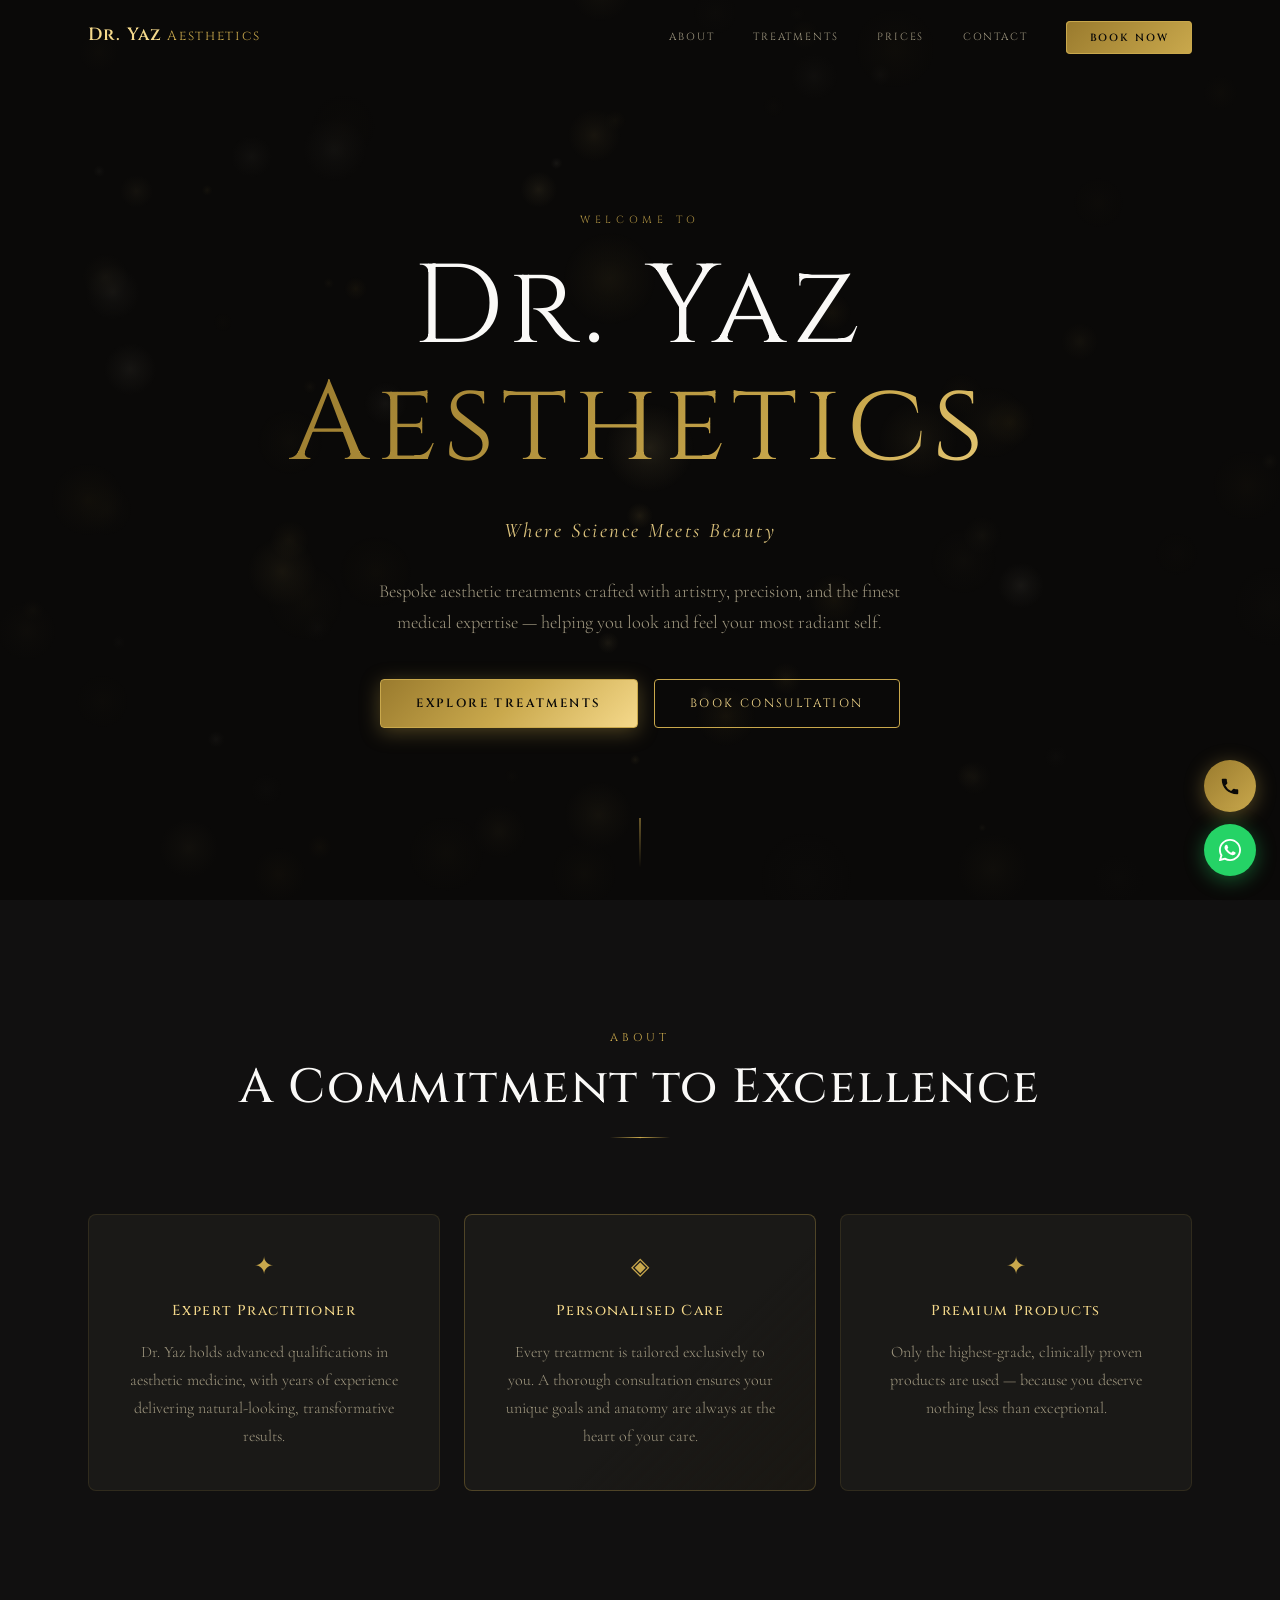
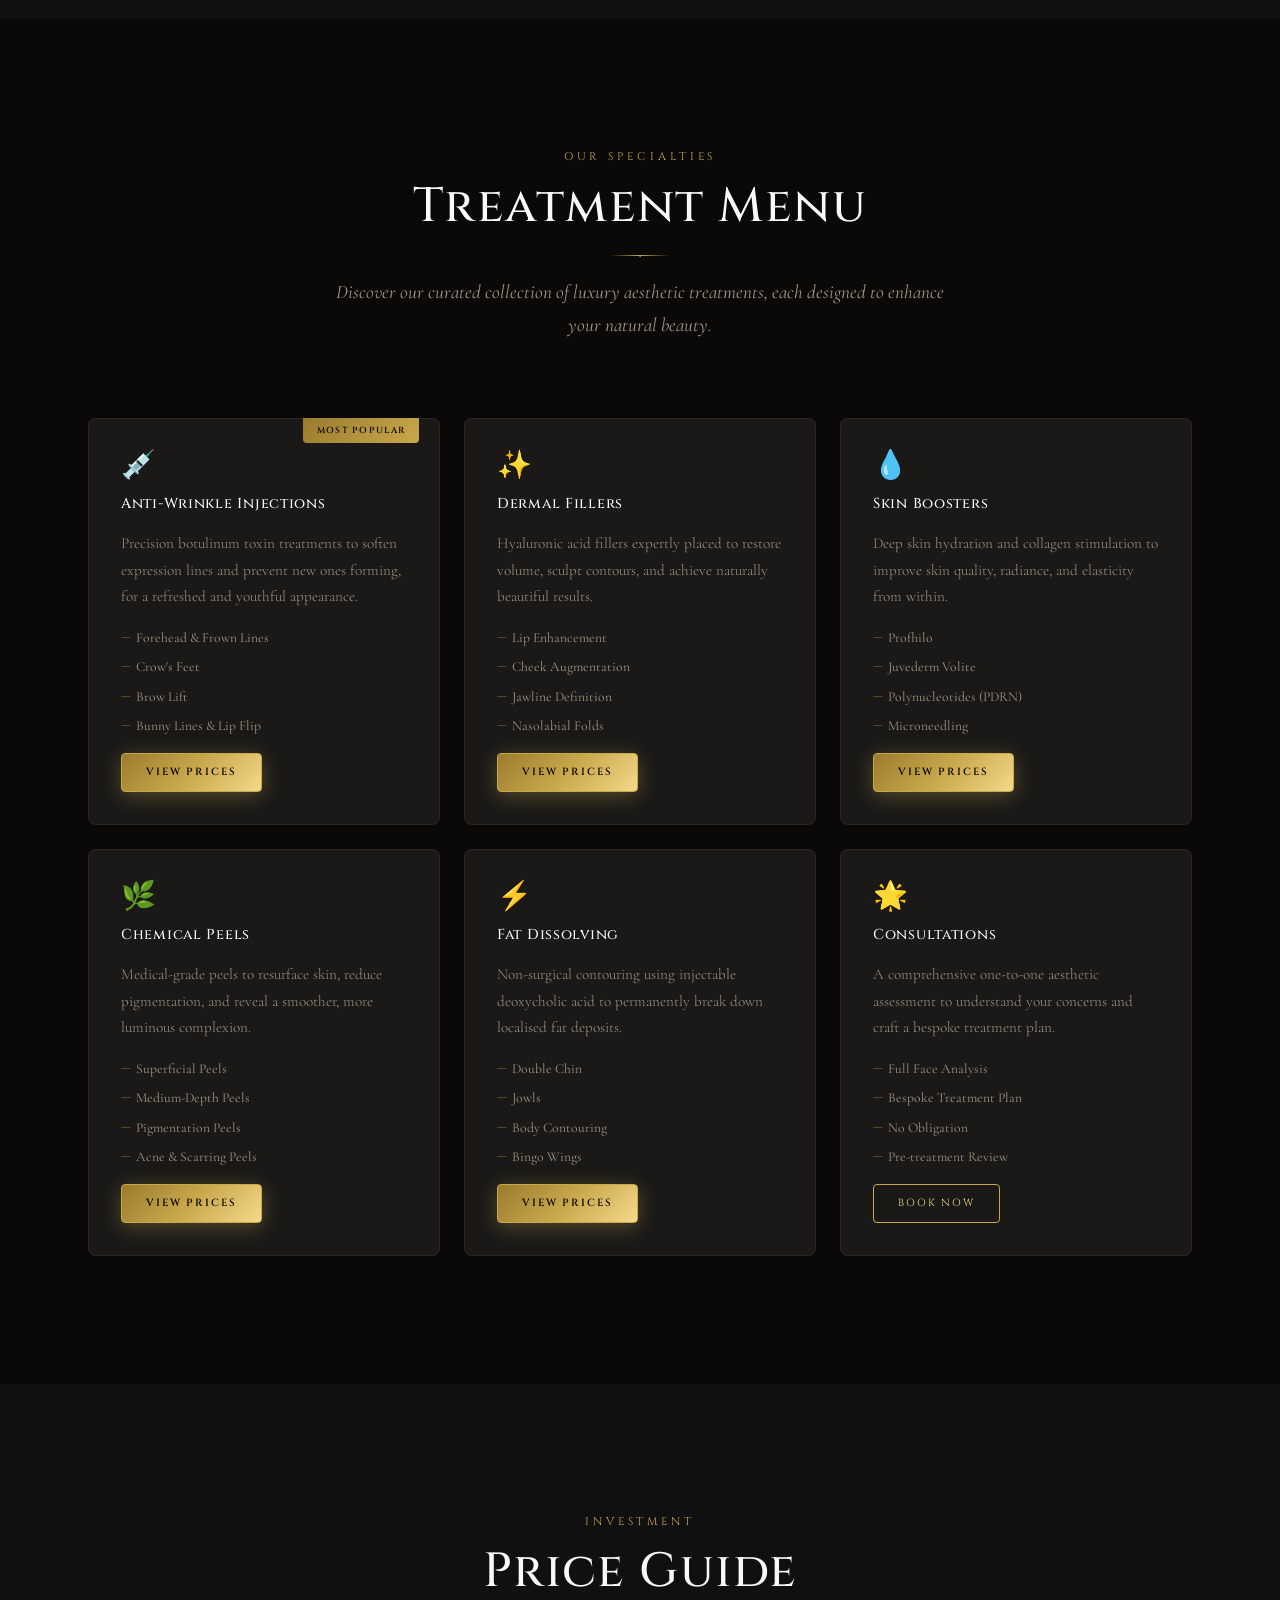
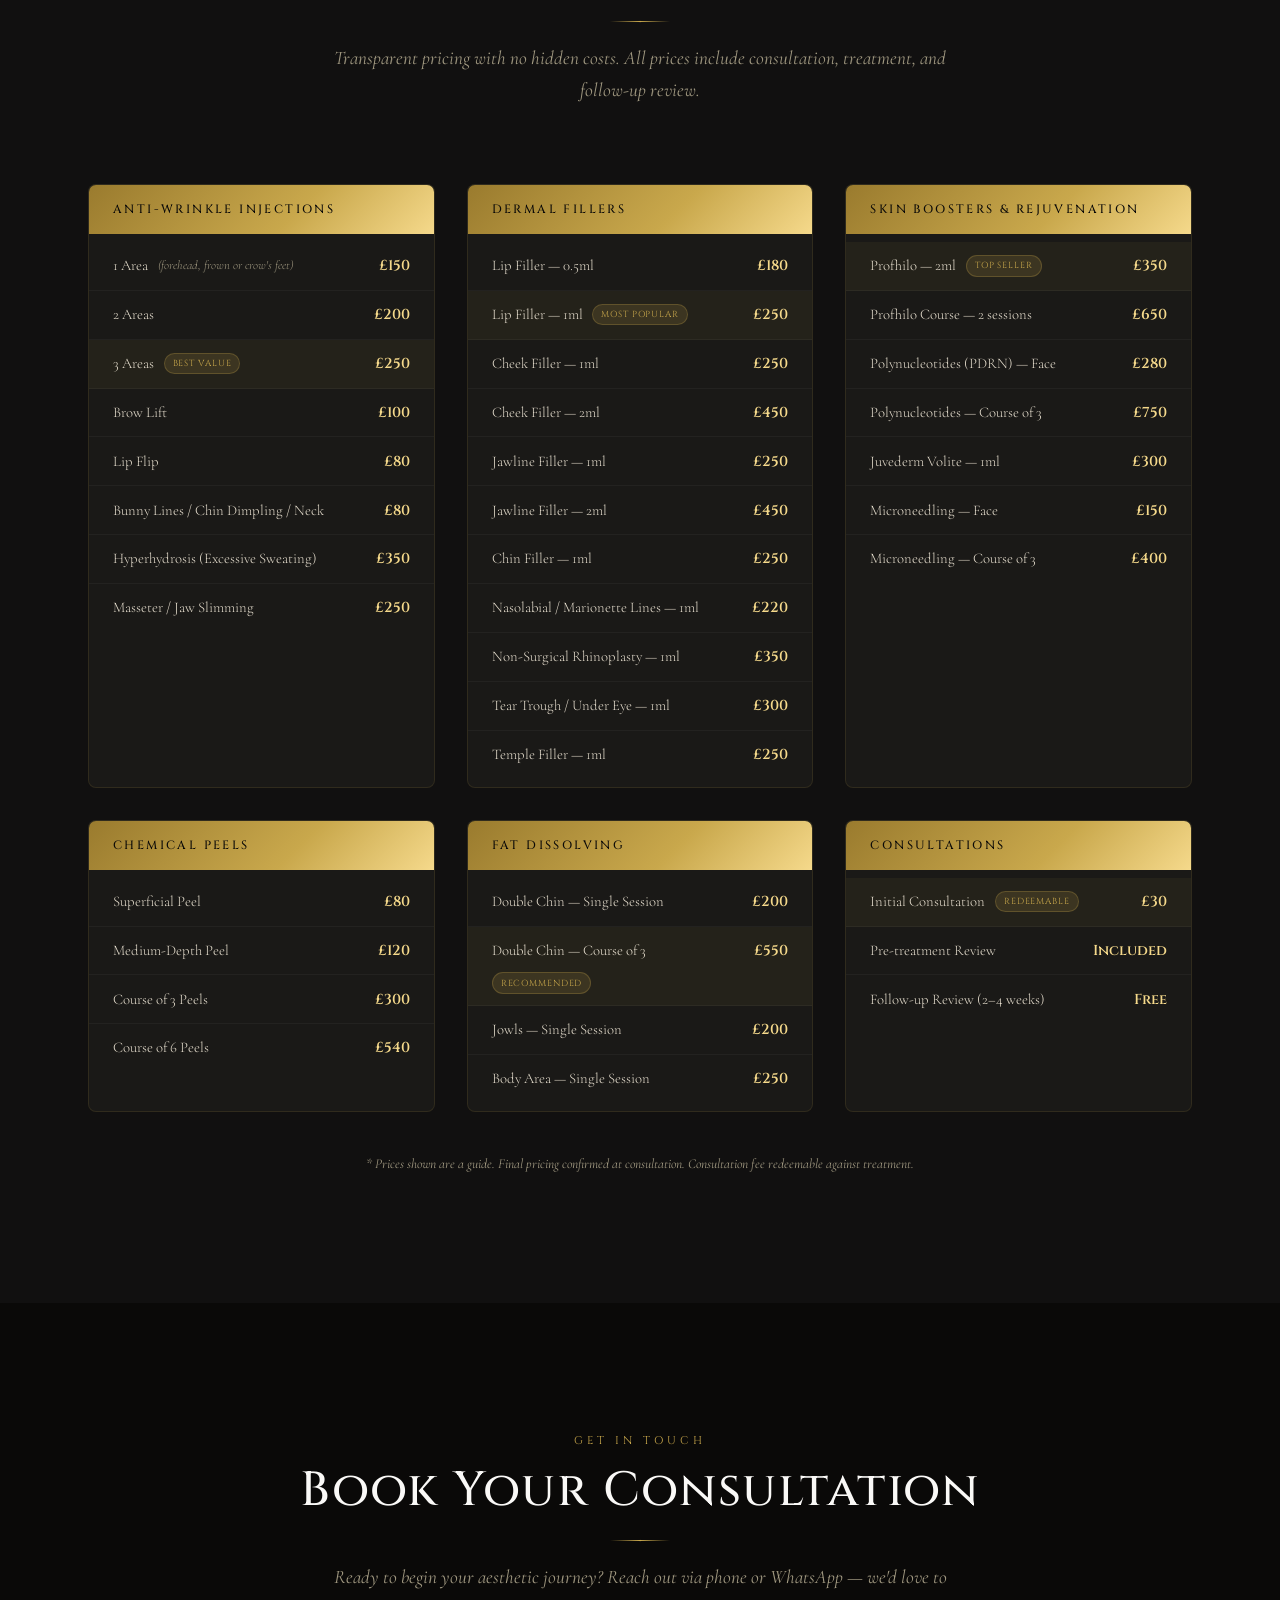
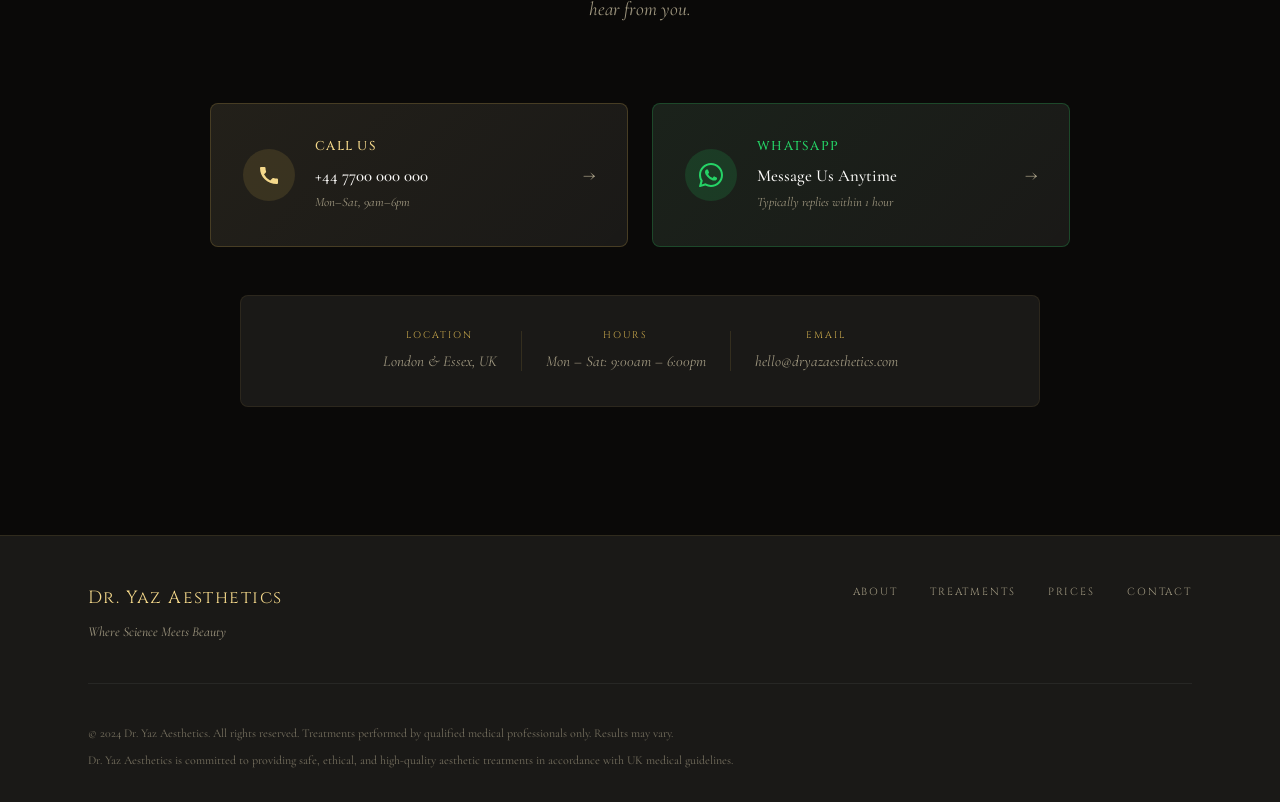
<file: index.html>
<!DOCTYPE html>
<html lang="en">
<head>
  <meta charset="UTF-8" />
  <meta name="viewport" content="width=device-width, initial-scale=1.0" />
  <title>Dr. Yaz Aesthetics — Luxury Aesthetic Clinic</title>
  <meta name="description" content="Dr. Yaz Aesthetics — Premium aesthetic treatments delivered with artistry and precision. Book your consultation today." />
  <link rel="preconnect" href="https://fonts.googleapis.com" />
  <link rel="preconnect" href="https://fonts.gstatic.com" crossorigin />
  <link href="https://fonts.googleapis.com/css2?family=Cinzel:wght@400;500;600;700&family=Cormorant+Garamond:ital,wght@0,300;0,400;0,500;0,600;1,300;1,400;1,500&display=swap" rel="stylesheet" />
  <link rel="stylesheet" href="style.css" />
</head>
<body>

  <!-- ===== NAVIGATION ===== -->
  <nav class="nav" id="nav">
    <div class="nav__inner">
      <a href="#hero" class="nav__logo">Dr. Yaz<span class="nav__logo-sub"> Aesthetics</span></a>
      <button class="nav__toggle" id="navToggle" aria-label="Toggle menu" aria-expanded="false">
        <span></span><span></span><span></span>
      </button>
      <ul class="nav__links" id="navLinks">
        <li><a href="#about">About</a></li>
        <li><a href="#treatments">Treatments</a></li>
        <li><a href="#prices">Prices</a></li>
        <li><a href="#contact">Contact</a></li>
        <li><a href="tel:+447700000000" class="nav__cta">Book Now</a></li>
      </ul>
    </div>
  </nav>

  <!-- ===== HERO ===== -->
  <section class="hero" id="hero">
    <canvas class="hero__bokeh" id="bokehCanvas" aria-hidden="true"></canvas>
    <div class="hero__overlay" aria-hidden="true"></div>
    <div class="hero__content">
      <p class="hero__eyebrow">Welcome to</p>
      <h1 class="hero__title">Dr. Yaz<br><span class="hero__title-accent">Aesthetics</span></h1>
      <p class="hero__tagline">Where Science Meets Beauty</p>
      <p class="hero__description">Bespoke aesthetic treatments crafted with artistry, precision, and the finest medical expertise — helping you look and feel your most radiant self.</p>
      <div class="hero__actions">
        <a href="#treatments" class="btn btn--gold">Explore Treatments</a>
        <a href="#contact" class="btn btn--outline">Book Consultation</a>
      </div>
    </div>
    <div class="hero__scroll" aria-hidden="true">
      <div class="hero__scroll-line"></div>
    </div>
  </section>

  <!-- ===== ABOUT ===== -->
  <section class="about section" id="about">
    <div class="container">
      <div class="section-header">
        <p class="section-eyebrow">About</p>
        <h2 class="section-title">A Commitment to Excellence</h2>
        <div class="divider"><span></span></div>
      </div>
      <div class="about__grid">
        <div class="about__card">
          <div class="about__icon">✦</div>
          <h3 class="about__card-title">Expert Practitioner</h3>
          <p class="about__card-text">Dr. Yaz holds advanced qualifications in aesthetic medicine, with years of experience delivering natural-looking, transformative results.</p>
        </div>
        <div class="about__card about__card--featured">
          <div class="about__icon">◈</div>
          <h3 class="about__card-title">Personalised Care</h3>
          <p class="about__card-text">Every treatment is tailored exclusively to you. A thorough consultation ensures your unique goals and anatomy are always at the heart of your care.</p>
        </div>
        <div class="about__card">
          <div class="about__icon">✦</div>
          <h3 class="about__card-title">Premium Products</h3>
          <p class="about__card-text">Only the highest-grade, clinically proven products are used — because you deserve nothing less than exceptional.</p>
        </div>
      </div>
    </div>
  </section>

  <!-- ===== TREATMENTS ===== -->
  <section class="treatments section" id="treatments">
    <div class="container">
      <div class="section-header">
        <p class="section-eyebrow">Our Specialties</p>
        <h2 class="section-title">Treatment Menu</h2>
        <div class="divider"><span></span></div>
        <p class="section-subtitle">Discover our curated collection of luxury aesthetic treatments, each designed to enhance your natural beauty.</p>
      </div>
      <div class="treatments__grid">

        <article class="treatment-card">
          <div class="treatment-card__badge">Most Popular</div>
          <div class="treatment-card__icon">💉</div>
          <h3 class="treatment-card__name">Anti-Wrinkle Injections</h3>
          <p class="treatment-card__desc">Precision botulinum toxin treatments to soften expression lines and prevent new ones forming, for a refreshed and youthful appearance.</p>
          <ul class="treatment-card__areas">
            <li>Forehead &amp; Frown Lines</li>
            <li>Crow's Feet</li>
            <li>Brow Lift</li>
            <li>Bunny Lines &amp; Lip Flip</li>
          </ul>
          <a href="#prices" class="btn btn--sm btn--gold">View Prices</a>
        </article>

        <article class="treatment-card">
          <div class="treatment-card__icon">✨</div>
          <h3 class="treatment-card__name">Dermal Fillers</h3>
          <p class="treatment-card__desc">Hyaluronic acid fillers expertly placed to restore volume, sculpt contours, and achieve naturally beautiful results.</p>
          <ul class="treatment-card__areas">
            <li>Lip Enhancement</li>
            <li>Cheek Augmentation</li>
            <li>Jawline Definition</li>
            <li>Nasolabial Folds</li>
          </ul>
          <a href="#prices" class="btn btn--sm btn--gold">View Prices</a>
        </article>

        <article class="treatment-card">
          <div class="treatment-card__icon">💧</div>
          <h3 class="treatment-card__name">Skin Boosters</h3>
          <p class="treatment-card__desc">Deep skin hydration and collagen stimulation to improve skin quality, radiance, and elasticity from within.</p>
          <ul class="treatment-card__areas">
            <li>Profhilo</li>
            <li>Juvederm Volite</li>
            <li>Polynucleotides (PDRN)</li>
            <li>Microneedling</li>
          </ul>
          <a href="#prices" class="btn btn--sm btn--gold">View Prices</a>
        </article>

        <article class="treatment-card">
          <div class="treatment-card__icon">🌿</div>
          <h3 class="treatment-card__name">Chemical Peels</h3>
          <p class="treatment-card__desc">Medical-grade peels to resurface skin, reduce pigmentation, and reveal a smoother, more luminous complexion.</p>
          <ul class="treatment-card__areas">
            <li>Superficial Peels</li>
            <li>Medium-Depth Peels</li>
            <li>Pigmentation Peels</li>
            <li>Acne &amp; Scarring Peels</li>
          </ul>
          <a href="#prices" class="btn btn--sm btn--gold">View Prices</a>
        </article>

        <article class="treatment-card">
          <div class="treatment-card__icon">⚡</div>
          <h3 class="treatment-card__name">Fat Dissolving</h3>
          <p class="treatment-card__desc">Non-surgical contouring using injectable deoxycholic acid to permanently break down localised fat deposits.</p>
          <ul class="treatment-card__areas">
            <li>Double Chin</li>
            <li>Jowls</li>
            <li>Body Contouring</li>
            <li>Bingo Wings</li>
          </ul>
          <a href="#prices" class="btn btn--sm btn--gold">View Prices</a>
        </article>

        <article class="treatment-card">
          <div class="treatment-card__icon">🌟</div>
          <h3 class="treatment-card__name">Consultations</h3>
          <p class="treatment-card__desc">A comprehensive one-to-one aesthetic assessment to understand your concerns and craft a bespoke treatment plan.</p>
          <ul class="treatment-card__areas">
            <li>Full Face Analysis</li>
            <li>Bespoke Treatment Plan</li>
            <li>No Obligation</li>
            <li>Pre-treatment Review</li>
          </ul>
          <a href="#contact" class="btn btn--sm btn--outline">Book Now</a>
        </article>

      </div>
    </div>
  </section>

  <!-- ===== PRICE MENU ===== -->
  <section class="prices section" id="prices">
    <div class="container">
      <div class="section-header">
        <p class="section-eyebrow">Investment</p>
        <h2 class="section-title">Price Guide</h2>
        <div class="divider"><span></span></div>
        <p class="section-subtitle">Transparent pricing with no hidden costs. All prices include consultation, treatment, and follow-up review.</p>
      </div>

      <div class="price-menu">

        <div class="price-category">
          <h3 class="price-category__title">Anti-Wrinkle Injections</h3>
          <div class="price-list">
            <div class="price-item">
              <span class="price-item__name">1 Area <span class="price-item__detail">(forehead, frown or crow's feet)</span></span>
              <span class="price-item__price">£150</span>
            </div>
            <div class="price-item">
              <span class="price-item__name">2 Areas</span>
              <span class="price-item__price">£200</span>
            </div>
            <div class="price-item price-item--featured">
              <span class="price-item__name">3 Areas <span class="price-item__tag">Best Value</span></span>
              <span class="price-item__price">£250</span>
            </div>
            <div class="price-item">
              <span class="price-item__name">Brow Lift</span>
              <span class="price-item__price">£100</span>
            </div>
            <div class="price-item">
              <span class="price-item__name">Lip Flip</span>
              <span class="price-item__price">£80</span>
            </div>
            <div class="price-item">
              <span class="price-item__name">Bunny Lines / Chin Dimpling / Neck</span>
              <span class="price-item__price">£80</span>
            </div>
            <div class="price-item">
              <span class="price-item__name">Hyperhydrosis (Excessive Sweating)</span>
              <span class="price-item__price">£350</span>
            </div>
            <div class="price-item">
              <span class="price-item__name">Masseter / Jaw Slimming</span>
              <span class="price-item__price">£250</span>
            </div>
          </div>
        </div>

        <div class="price-category">
          <h3 class="price-category__title">Dermal Fillers</h3>
          <div class="price-list">
            <div class="price-item">
              <span class="price-item__name">Lip Filler — 0.5ml</span>
              <span class="price-item__price">£180</span>
            </div>
            <div class="price-item price-item--featured">
              <span class="price-item__name">Lip Filler — 1ml <span class="price-item__tag">Most Popular</span></span>
              <span class="price-item__price">£250</span>
            </div>
            <div class="price-item">
              <span class="price-item__name">Cheek Filler — 1ml</span>
              <span class="price-item__price">£250</span>
            </div>
            <div class="price-item">
              <span class="price-item__name">Cheek Filler — 2ml</span>
              <span class="price-item__price">£450</span>
            </div>
            <div class="price-item">
              <span class="price-item__name">Jawline Filler — 1ml</span>
              <span class="price-item__price">£250</span>
            </div>
            <div class="price-item">
              <span class="price-item__name">Jawline Filler — 2ml</span>
              <span class="price-item__price">£450</span>
            </div>
            <div class="price-item">
              <span class="price-item__name">Chin Filler — 1ml</span>
              <span class="price-item__price">£250</span>
            </div>
            <div class="price-item">
              <span class="price-item__name">Nasolabial / Marionette Lines — 1ml</span>
              <span class="price-item__price">£220</span>
            </div>
            <div class="price-item">
              <span class="price-item__name">Non-Surgical Rhinoplasty — 1ml</span>
              <span class="price-item__price">£350</span>
            </div>
            <div class="price-item">
              <span class="price-item__name">Tear Trough / Under Eye — 1ml</span>
              <span class="price-item__price">£300</span>
            </div>
            <div class="price-item">
              <span class="price-item__name">Temple Filler — 1ml</span>
              <span class="price-item__price">£250</span>
            </div>
          </div>
        </div>

        <div class="price-category">
          <h3 class="price-category__title">Skin Boosters &amp; Rejuvenation</h3>
          <div class="price-list">
            <div class="price-item price-item--featured">
              <span class="price-item__name">Profhilo — 2ml <span class="price-item__tag">Top Seller</span></span>
              <span class="price-item__price">£350</span>
            </div>
            <div class="price-item">
              <span class="price-item__name">Profhilo Course — 2 sessions</span>
              <span class="price-item__price">£650</span>
            </div>
            <div class="price-item">
              <span class="price-item__name">Polynucleotides (PDRN) — Face</span>
              <span class="price-item__price">£280</span>
            </div>
            <div class="price-item">
              <span class="price-item__name">Polynucleotides — Course of 3</span>
              <span class="price-item__price">£750</span>
            </div>
            <div class="price-item">
              <span class="price-item__name">Juvederm Volite — 1ml</span>
              <span class="price-item__price">£300</span>
            </div>
            <div class="price-item">
              <span class="price-item__name">Microneedling — Face</span>
              <span class="price-item__price">£150</span>
            </div>
            <div class="price-item">
              <span class="price-item__name">Microneedling — Course of 3</span>
              <span class="price-item__price">£400</span>
            </div>
          </div>
        </div>

        <div class="price-category">
          <h3 class="price-category__title">Chemical Peels</h3>
          <div class="price-list">
            <div class="price-item">
              <span class="price-item__name">Superficial Peel</span>
              <span class="price-item__price">£80</span>
            </div>
            <div class="price-item">
              <span class="price-item__name">Medium-Depth Peel</span>
              <span class="price-item__price">£120</span>
            </div>
            <div class="price-item">
              <span class="price-item__name">Course of 3 Peels</span>
              <span class="price-item__price">£300</span>
            </div>
            <div class="price-item">
              <span class="price-item__name">Course of 6 Peels</span>
              <span class="price-item__price">£540</span>
            </div>
          </div>
        </div>

        <div class="price-category">
          <h3 class="price-category__title">Fat Dissolving</h3>
          <div class="price-list">
            <div class="price-item">
              <span class="price-item__name">Double Chin — Single Session</span>
              <span class="price-item__price">£200</span>
            </div>
            <div class="price-item price-item--featured">
              <span class="price-item__name">Double Chin — Course of 3 <span class="price-item__tag">Recommended</span></span>
              <span class="price-item__price">£550</span>
            </div>
            <div class="price-item">
              <span class="price-item__name">Jowls — Single Session</span>
              <span class="price-item__price">£200</span>
            </div>
            <div class="price-item">
              <span class="price-item__name">Body Area — Single Session</span>
              <span class="price-item__price">£250</span>
            </div>
          </div>
        </div>

        <div class="price-category">
          <h3 class="price-category__title">Consultations</h3>
          <div class="price-list">
            <div class="price-item price-item--featured">
              <span class="price-item__name">Initial Consultation <span class="price-item__tag">Redeemable</span></span>
              <span class="price-item__price">£30</span>
            </div>
            <div class="price-item">
              <span class="price-item__name">Pre-treatment Review</span>
              <span class="price-item__price">Included</span>
            </div>
            <div class="price-item">
              <span class="price-item__name">Follow-up Review (2–4 weeks)</span>
              <span class="price-item__price">Free</span>
            </div>
          </div>
        </div>

      </div>

      <p class="prices__note">* Prices shown are a guide. Final pricing confirmed at consultation. Consultation fee redeemable against treatment.</p>
    </div>
  </section>

  <!-- ===== CONTACT ===== -->
  <section class="contact section" id="contact">
    <div class="container">
      <div class="section-header">
        <p class="section-eyebrow">Get in Touch</p>
        <h2 class="section-title">Book Your Consultation</h2>
        <div class="divider"><span></span></div>
        <p class="section-subtitle">Ready to begin your aesthetic journey? Reach out via phone or WhatsApp — we'd love to hear from you.</p>
      </div>

      <div class="contact__grid">

        <a href="tel:+447700000000" class="contact-card contact-card--call">
          <div class="contact-card__icon">
            <svg xmlns="http://www.w3.org/2000/svg" viewBox="0 0 24 24" fill="currentColor" aria-hidden="true">
              <path d="M6.62 10.79a15.053 15.053 0 006.59 6.59l2.2-2.2a1 1 0 011.01-.24c1.12.37 2.33.57 3.58.57a1 1 0 011 1V20a1 1 0 01-1 1C10.01 21 3 13.99 3 5a1 1 0 011-1h3.5a1 1 0 011 1c0 1.25.2 2.45.57 3.57a1 1 0 01-.25 1.01l-2.2 2.21z"/>
            </svg>
          </div>
          <div class="contact-card__content">
            <h3 class="contact-card__title">Call Us</h3>
            <p class="contact-card__detail">+44 7700 000 000</p>
            <p class="contact-card__sub">Mon–Sat, 9am–6pm</p>
          </div>
          <div class="contact-card__arrow">→</div>
        </a>

        <a href="https://wa.me/447700000000?text=Hi%20Dr.%20Yaz%20Aesthetics%2C%20I%27d%20like%20to%20book%20a%20consultation" target="_blank" rel="noopener noreferrer" class="contact-card contact-card--whatsapp">
          <div class="contact-card__icon">
            <svg xmlns="http://www.w3.org/2000/svg" viewBox="0 0 24 24" fill="currentColor" aria-hidden="true">
              <path d="M17.472 14.382c-.297-.149-1.758-.867-2.03-.967-.273-.099-.471-.148-.67.15-.197.297-.767.966-.94 1.164-.173.199-.347.223-.644.075-.297-.15-1.255-.463-2.39-1.475-.883-.788-1.48-1.761-1.653-2.059-.173-.297-.018-.458.13-.606.134-.133.298-.347.446-.52.149-.174.198-.298.298-.497.099-.198.05-.371-.025-.52-.075-.149-.669-1.612-.916-2.207-.242-.579-.487-.5-.669-.51-.173-.008-.371-.01-.57-.01-.198 0-.52.074-.792.372-.272.297-1.04 1.016-1.04 2.479 0 1.462 1.065 2.875 1.213 3.074.149.198 2.096 3.2 5.077 4.487.709.306 1.262.489 1.694.625.712.227 1.36.195 1.871.118.571-.085 1.758-.719 2.006-1.413.248-.694.248-1.289.173-1.413-.074-.124-.272-.198-.57-.347z"/>
              <path d="M12 0C5.373 0 0 5.373 0 12c0 2.127.558 4.126 1.532 5.862L.057 23.143a.75.75 0 00.919.919l5.337-1.466A11.945 11.945 0 0012 24c6.627 0 12-5.373 12-12S18.627 0 12 0zm0 22a9.95 9.95 0 01-5.127-1.424l-.368-.217-3.808 1.048 1.065-3.717-.237-.38A9.95 9.95 0 012 12C2 6.477 6.477 2 12 2s10 4.477 10 10-4.477 10-10 10z"/>
            </svg>
          </div>
          <div class="contact-card__content">
            <h3 class="contact-card__title">WhatsApp</h3>
            <p class="contact-card__detail">Message Us Anytime</p>
            <p class="contact-card__sub">Typically replies within 1 hour</p>
          </div>
          <div class="contact-card__arrow">→</div>
        </a>

      </div>

      <div class="contact__info">
        <div class="contact__info-item">
          <span class="contact__info-label">Location</span>
          <span class="contact__info-value">London &amp; Essex, UK</span>
        </div>
        <div class="contact__info-divider" aria-hidden="true"></div>
        <div class="contact__info-item">
          <span class="contact__info-label">Hours</span>
          <span class="contact__info-value">Mon – Sat: 9:00am – 6:00pm</span>
        </div>
        <div class="contact__info-divider" aria-hidden="true"></div>
        <div class="contact__info-item">
          <span class="contact__info-label">Email</span>
          <span class="contact__info-value">hello@dryazaesthetics.com</span>
        </div>
      </div>
    </div>
  </section>

  <!-- ===== FLOATING CTA ===== -->
  <div class="floating-cta" aria-label="Quick contact options">
    <a href="tel:+447700000000" class="floating-cta__btn floating-cta__btn--call" aria-label="Call us">
      <svg xmlns="http://www.w3.org/2000/svg" viewBox="0 0 24 24" fill="currentColor">
        <path d="M6.62 10.79a15.053 15.053 0 006.59 6.59l2.2-2.2a1 1 0 011.01-.24c1.12.37 2.33.57 3.58.57a1 1 0 011 1V20a1 1 0 01-1 1C10.01 21 3 13.99 3 5a1 1 0 011-1h3.5a1 1 0 011 1c0 1.25.2 2.45.57 3.57a1 1 0 01-.25 1.01l-2.2 2.21z"/>
      </svg>
    </a>
    <a href="https://wa.me/447700000000?text=Hi%20Dr.%20Yaz%20Aesthetics%2C%20I%27d%20like%20to%20book%20a%20consultation" target="_blank" rel="noopener noreferrer" class="floating-cta__btn floating-cta__btn--whatsapp" aria-label="WhatsApp us">
      <svg xmlns="http://www.w3.org/2000/svg" viewBox="0 0 24 24" fill="currentColor">
        <path d="M17.472 14.382c-.297-.149-1.758-.867-2.03-.967-.273-.099-.471-.148-.67.15-.197.297-.767.966-.94 1.164-.173.199-.347.223-.644.075-.297-.15-1.255-.463-2.39-1.475-.883-.788-1.48-1.761-1.653-2.059-.173-.297-.018-.458.13-.606.134-.133.298-.347.446-.52.149-.174.198-.298.298-.497.099-.198.05-.371-.025-.52-.075-.149-.669-1.612-.916-2.207-.242-.579-.487-.5-.669-.51-.173-.008-.371-.01-.57-.01-.198 0-.52.074-.792.372-.272.297-1.04 1.016-1.04 2.479 0 1.462 1.065 2.875 1.213 3.074.149.198 2.096 3.2 5.077 4.487.709.306 1.262.489 1.694.625.712.227 1.36.195 1.871.118.571-.085 1.758-.719 2.006-1.413.248-.694.248-1.289.173-1.413-.074-.124-.272-.198-.57-.347z"/>
        <path d="M12 0C5.373 0 0 5.373 0 12c0 2.127.558 4.126 1.532 5.862L.057 23.143a.75.75 0 00.919.919l5.337-1.466A11.945 11.945 0 0012 24c6.627 0 12-5.373 12-12S18.627 0 12 0zm0 22a9.95 9.95 0 01-5.127-1.424l-.368-.217-3.808 1.048 1.065-3.717-.237-.38A9.95 9.95 0 012 12C2 6.477 6.477 2 12 2s10 4.477 10 10-4.477 10-10 10z"/>
      </svg>
    </a>
  </div>

  <!-- ===== FOOTER ===== -->
  <footer class="footer">
    <div class="container">
      <div class="footer__top">
        <div class="footer__brand">
          <p class="footer__logo">Dr. Yaz Aesthetics</p>
          <p class="footer__tagline">Where Science Meets Beauty</p>
        </div>
        <nav class="footer__nav" aria-label="Footer navigation">
          <a href="#about">About</a>
          <a href="#treatments">Treatments</a>
          <a href="#prices">Prices</a>
          <a href="#contact">Contact</a>
        </nav>
      </div>
      <div class="footer__bottom">
        <p class="footer__legal">© 2024 Dr. Yaz Aesthetics. All rights reserved. Treatments performed by qualified medical professionals only. Results may vary.</p>
        <p class="footer__legal">Dr. Yaz Aesthetics is committed to providing safe, ethical, and high-quality aesthetic treatments in accordance with UK medical guidelines.</p>
      </div>
    </div>
  </footer>

  <script src="main.js"></script>
</body>
</html>
</file>
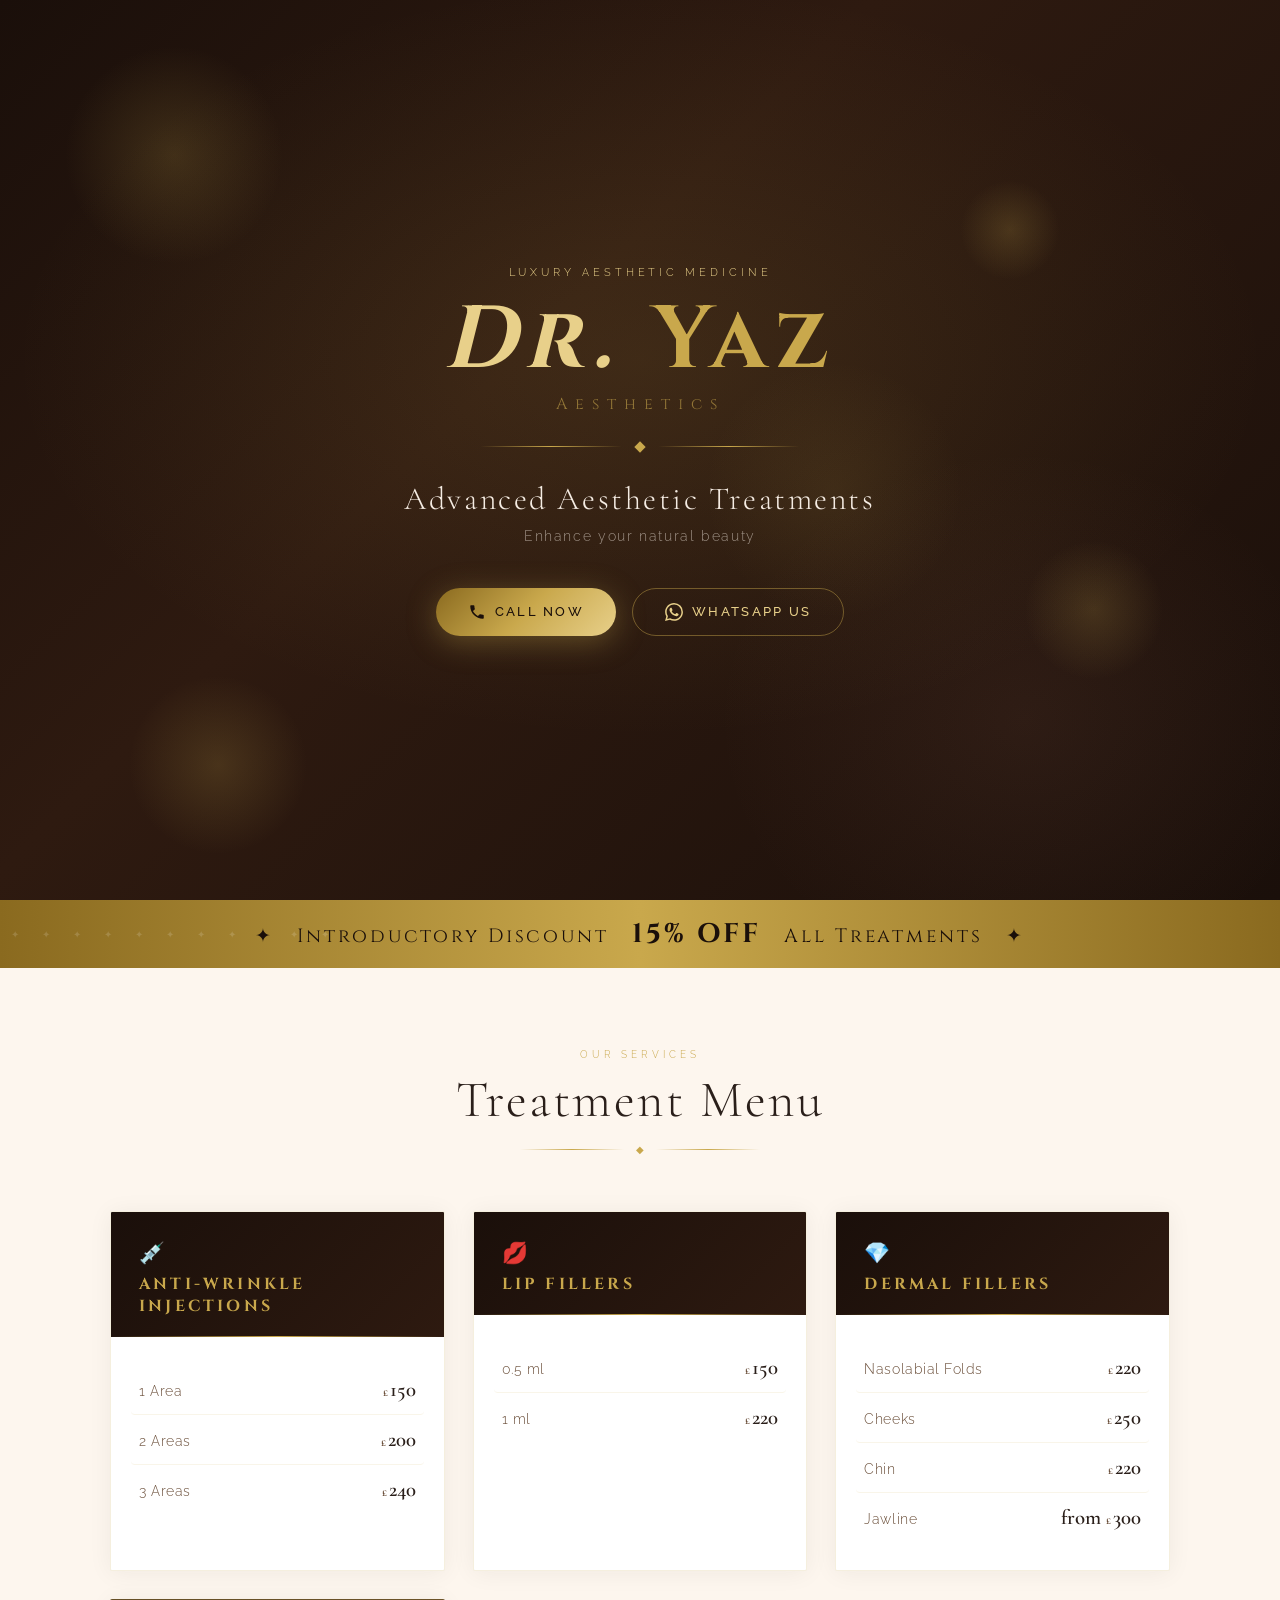
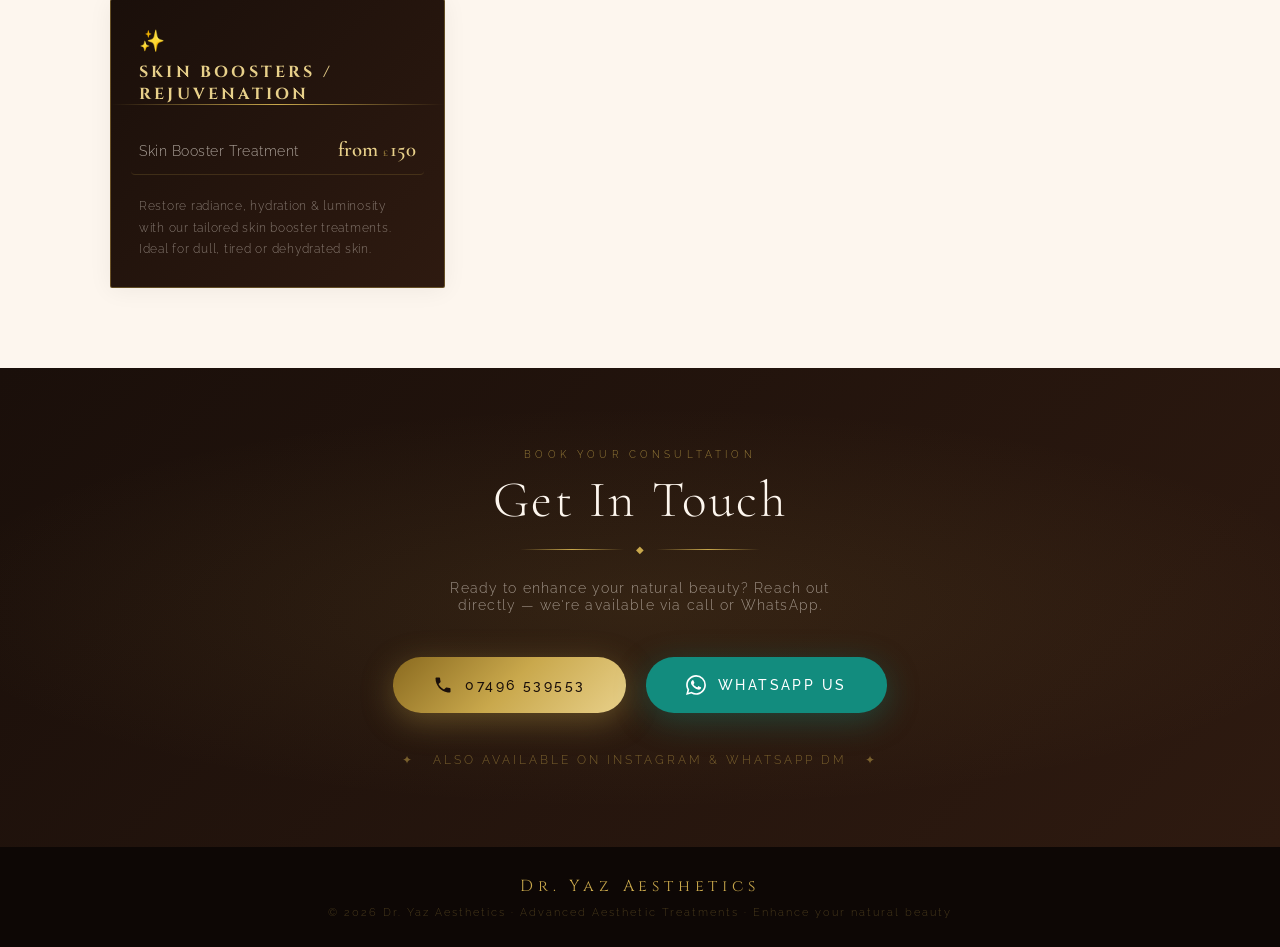
<file: dr-yaz-aesthetics.html>
<!DOCTYPE html>
<html lang="en">
<head>
<meta charset="UTF-8">
<meta name="viewport" content="width=device-width, initial-scale=1.0">
<title>Dr. Yaz Aesthetics – Advanced Aesthetic Treatments</title>
<link href="https://fonts.googleapis.com/css2?family=Cormorant+Garamond:ital,wght@0,300;0,400;0,600;1,300;1,400&family=Cinzel:wght@400;600&family=Raleway:wght@300;400;500&display=swap" rel="stylesheet">
<style>
  :root {
    --gold: #c9a84c;
    --gold-light: #e8d08a;
    --gold-dark: #8a6a1f;
    --cream: #fdf6ee;
    --blush: #f3e4d7;
    --rose: #d4907a;
    --charcoal: #2a1f1a;
    --text-soft: #6b4f3a;
  }

  * { margin: 0; padding: 0; box-sizing: border-box; }

  html { scroll-behavior: smooth; }

  body {
    background: var(--cream);
    color: var(--charcoal);
    font-family: 'Raleway', sans-serif;
    font-weight: 300;
    overflow-x: hidden;
  }

  /* ── HERO ── */
  .hero {
    min-height: 100vh;
    background: linear-gradient(135deg, #1a0f0a 0%, #2e1a10 40%, #1a0f0a 100%);
    position: relative;
    display: flex;
    flex-direction: column;
    align-items: center;
    justify-content: center;
    overflow: hidden;
    padding: 60px 20px;
  }

  .hero::before {
    content: '';
    position: absolute;
    inset: 0;
    background:
      radial-gradient(ellipse 70% 60% at 50% 40%, rgba(201,168,76,0.12) 0%, transparent 70%),
      radial-gradient(ellipse 40% 50% at 80% 80%, rgba(212,144,122,0.08) 0%, transparent 60%);
    pointer-events: none;
  }

  /* bokeh circles */
  .bokeh {
    position: absolute;
    border-radius: 50%;
    background: radial-gradient(circle, rgba(201,168,76,0.18) 0%, transparent 70%);
    animation: bokehFloat 8s ease-in-out infinite;
    pointer-events: none;
  }
  .bokeh:nth-child(1)  { width:220px; height:220px; top:5%;  left:5%;  animation-delay:0s; }
  .bokeh:nth-child(2)  { width:140px; height:140px; top:60%; left:80%; animation-delay:2s; }
  .bokeh:nth-child(3)  { width:180px; height:180px; top:75%; left:10%; animation-delay:4s; }
  .bokeh:nth-child(4)  { width:100px; height:100px; top:20%; left:75%; animation-delay:1s; }
  .bokeh:nth-child(5)  { width:260px; height:260px; top:40%; left:55%; animation-delay:3s; opacity:.5; }

  @keyframes bokehFloat {
    0%,100% { transform: translateY(0) scale(1); opacity:.6; }
    50%      { transform: translateY(-20px) scale(1.05); opacity:1; }
  }

  .hero-content { position: relative; z-index: 2; text-align: center; }

  .hero-tagline {
    font-family: 'Raleway', sans-serif;
    font-weight: 300;
    letter-spacing: .35em;
    font-size: .7rem;
    color: var(--gold-light);
    text-transform: uppercase;
    margin-bottom: 18px;
    opacity: 0;
    animation: fadeUp .8s .2s forwards;
  }

  .hero-logo {
    font-family: 'Cinzel', serif;
    font-size: clamp(2.8rem, 8vw, 5.5rem);
    color: var(--gold);
    letter-spacing: .1em;
    line-height: 1;
    opacity: 0;
    animation: fadeUp .9s .4s forwards;
  }

  .hero-logo span { font-style: italic; color: var(--gold-light); }

  .hero-sub {
    font-family: 'Cinzel', serif;
    font-weight: 400;
    font-size: clamp(.75rem, 2vw, 1rem);
    letter-spacing: .5em;
    color: rgba(201,168,76,.6);
    margin-top: 8px;
    opacity: 0;
    animation: fadeUp .9s .6s forwards;
  }

  .gold-line {
    display: flex; align-items: center; gap: 14px;
    margin: 28px auto;
    width: min(320px, 80vw);
    opacity: 0;
    animation: fadeUp .9s .8s forwards;
  }
  .gold-line::before, .gold-line::after {
    content: ''; flex: 1; height: 1px;
    background: linear-gradient(to right, transparent, var(--gold), transparent);
  }
  .gold-line-diamond {
    width: 8px; height: 8px; background: var(--gold);
    transform: rotate(45deg); flex-shrink: 0;
  }

  .hero-headline {
    font-family: 'Cormorant Garamond', serif;
    font-size: clamp(1.3rem, 4vw, 2rem);
    font-weight: 300;
    color: #f5ece3;
    letter-spacing: .08em;
    opacity: 0;
    animation: fadeUp .9s 1s forwards;
  }

  .hero-body {
    font-size: .85rem;
    color: rgba(245,236,227,.55);
    letter-spacing: .12em;
    margin-top: 10px;
    opacity: 0;
    animation: fadeUp .9s 1.1s forwards;
  }

  .cta-row {
    display: flex; gap: 16px; flex-wrap: wrap; justify-content: center;
    margin-top: 44px;
    opacity: 0;
    animation: fadeUp .9s 1.3s forwards;
  }

  .btn {
    display: inline-flex; align-items: center; gap: 9px;
    padding: 14px 32px; border-radius: 50px;
    font-family: 'Raleway', sans-serif; font-weight: 500;
    font-size: .8rem; letter-spacing: .18em; text-transform: uppercase;
    text-decoration: none; cursor: pointer; border: none;
    transition: transform .25s, box-shadow .25s, filter .25s;
  }
  .btn:hover { transform: translateY(-2px); }

  .btn-gold {
    background: linear-gradient(135deg, var(--gold-dark), var(--gold), var(--gold-light));
    color: #1a0f0a;
    box-shadow: 0 6px 30px rgba(201,168,76,.35);
  }
  .btn-gold:hover { box-shadow: 0 10px 40px rgba(201,168,76,.55); filter: brightness(1.08); }

  .btn-outline {
    background: transparent;
    color: var(--gold-light);
    border: 1px solid rgba(201,168,76,.45);
  }
  .btn-outline:hover { background: rgba(201,168,76,.08); border-color: var(--gold); }

  .btn svg { width:18px; height:18px; fill:currentColor; flex-shrink:0; }

  @keyframes fadeUp {
    from { opacity:0; transform: translateY(22px); }
    to   { opacity:1; transform: translateY(0); }
  }

  /* ── DISCOUNT BANNER ── */
  .discount-banner {
    background: linear-gradient(90deg, var(--gold-dark) 0%, var(--gold) 50%, var(--gold-dark) 100%);
    padding: 16px 24px;
    text-align: center;
    position: relative;
    overflow: hidden;
  }
  .discount-banner::before {
    content: '✦  ✦  ✦  ✦  ✦  ✦  ✦  ✦  ✦  ✦  ✦  ✦';
    position: absolute; top: 50%; left: -20px;
    transform: translateY(-50%);
    letter-spacing: 10px; opacity: .15;
    font-size: .6rem; color: #fff;
    white-space: nowrap;
  }
  .discount-text {
    font-family: 'Cinzel', serif;
    font-size: clamp(.9rem, 3vw, 1.2rem);
    color: #1a0f0a;
    letter-spacing: .15em;
    position: relative;
  }
  .discount-text strong { font-size: 1.4em; }

  /* ── SECTION WRAPPER ── */
  .section {
    padding: 80px 20px;
    max-width: 1100px;
    margin: 0 auto;
  }

  .section-label {
    font-family: 'Raleway', sans-serif; font-weight: 300;
    letter-spacing: .4em; font-size: .65rem;
    color: var(--gold); text-transform: uppercase;
    text-align: center; margin-bottom: 12px;
  }

  .section-title {
    font-family: 'Cormorant Garamond', serif;
    font-size: clamp(2rem, 5vw, 3.2rem); font-weight: 300;
    color: var(--charcoal); text-align: center;
    letter-spacing: .05em; line-height: 1.1;
    margin-bottom: 16px;
  }

  .section-divider {
    display: flex; align-items: center; gap: 12px; margin: 0 auto 56px;
    width: min(240px, 70vw);
  }
  .section-divider::before, .section-divider::after {
    content: ''; flex: 1; height: 1px;
    background: linear-gradient(to right, transparent, var(--gold), transparent);
  }
  .section-divider-gem { font-size: .6rem; color: var(--gold); }

  /* ── TREATMENT CARDS ── */
  .cards-grid {
    display: grid;
    grid-template-columns: repeat(auto-fit, minmax(min(320px, 100%), 1fr));
    gap: 28px;
  }

  .card {
    background: #fff;
    border-radius: 2px;
    overflow: hidden;
    box-shadow: 0 2px 24px rgba(42,31,26,.06);
    transition: transform .35s, box-shadow .35s;
    border: 1px solid rgba(201,168,76,.18);
    position: relative;
  }
  .card:hover { transform: translateY(-6px); box-shadow: 0 14px 48px rgba(42,31,26,.12); }

  .card-header {
    background: linear-gradient(135deg, #1a0f0a 0%, #2e1a10 100%);
    padding: 28px 28px 20px;
    position: relative;
    overflow: hidden;
  }
  .card-header::after {
    content: '';
    position: absolute; bottom: -1px; left: 0; right: 0; height: 2px;
    background: linear-gradient(90deg, transparent, var(--gold), transparent);
  }

  .card-icon { font-size: 1.3rem; margin-bottom: 8px; }

  .card-title {
    font-family: 'Cinzel', serif; font-size: 1rem;
    color: var(--gold); letter-spacing: .2em;
    text-transform: uppercase;
  }

  .card-body { padding: 28px; }

  .price-row {
    display: flex; justify-content: space-between; align-items: baseline;
    padding: 12px 0; border-bottom: 1px solid rgba(201,168,76,.12);
    transition: background .2s;
    border-radius: 4px;
    padding-left: 8px; padding-right: 8px;
    margin: 0 -8px;
  }
  .price-row:last-child { border-bottom: none; }
  .price-row:hover { background: rgba(201,168,76,.06); }

  .price-label {
    font-size: .85rem; color: var(--text-soft); letter-spacing: .04em;
  }

  .price-amount {
    font-family: 'Cormorant Garamond', serif; font-size: 1.3rem;
    font-weight: 600; color: var(--charcoal);
  }

  .price-prefix { font-size: .75rem; color: var(--text-soft); margin-right: 2px; }

  /* ── SKIN BOOSTERS CARD ── */
  .card-featured {
    background: linear-gradient(135deg, #1a0f0a 0%, #2e1a10 100%);
    border-color: rgba(201,168,76,.4);
  }
  .card-featured .card-header { background: transparent; padding-bottom: 0; }
  .card-featured .card-body { padding-top: 20px; }
  .card-featured .price-row { border-color: rgba(201,168,76,.18); }
  .card-featured .price-label { color: rgba(245,236,227,.65); }
  .card-featured .price-amount { color: var(--gold-light); }
  .card-featured .price-prefix { color: rgba(201,168,76,.6); }

  /* ── CONTACT ── */
  .contact-section {
    background: linear-gradient(135deg, #1a0f0a 0%, #2e1a10 100%);
    padding: 80px 20px;
    text-align: center;
    position: relative;
    overflow: hidden;
  }
  .contact-section::before {
    content: '';
    position: absolute; inset: 0;
    background: radial-gradient(ellipse 80% 60% at 50% 50%, rgba(201,168,76,.1) 0%, transparent 70%);
    pointer-events: none;
  }
  .contact-section .section-title { color: var(--cream); }
  .contact-section .section-label { color: rgba(201,168,76,.7); }

  .contact-description {
    font-size: .9rem; color: rgba(245,236,227,.55);
    letter-spacing: .08em; margin-bottom: 44px;
    max-width: 420px; margin-left: auto; margin-right: auto;
    margin-top: 0;
  }

  .contact-buttons {
    display: flex; gap: 20px; flex-wrap: wrap; justify-content: center;
  }

  .contact-btn {
    display: inline-flex; align-items: center; gap: 12px;
    padding: 18px 40px; border-radius: 50px;
    font-family: 'Raleway', sans-serif; font-weight: 500;
    font-size: .85rem; letter-spacing: .18em; text-transform: uppercase;
    text-decoration: none; cursor: pointer;
    transition: transform .25s, box-shadow .25s, filter .25s;
    min-width: 230px; justify-content: center;
  }
  .contact-btn:hover { transform: translateY(-3px); }

  .contact-btn-call {
    background: linear-gradient(135deg, var(--gold-dark), var(--gold), var(--gold-light));
    color: #1a0f0a;
    box-shadow: 0 8px 32px rgba(201,168,76,.35);
  }
  .contact-btn-call:hover { box-shadow: 0 14px 48px rgba(201,168,76,.55); filter: brightness(1.08); }

  .contact-btn-whatsapp {
    background: #128C7E;
    color: #fff;
    box-shadow: 0 8px 32px rgba(18,140,126,.35);
  }
  .contact-btn-whatsapp:hover { box-shadow: 0 14px 48px rgba(18,140,126,.55); filter: brightness(1.1); }

  .contact-btn svg { width: 20px; height: 20px; fill: currentColor; flex-shrink: 0; }

  .social-note {
    margin-top: 40px;
    font-size: .75rem; color: rgba(201,168,76,.5);
    letter-spacing: .25em; text-transform: uppercase;
  }

  /* ── FOOTER ── */
  footer {
    background: #0d0705;
    padding: 28px 20px;
    text-align: center;
  }
  .footer-logo {
    font-family: 'Cinzel', serif; font-size: 1rem;
    color: var(--gold); letter-spacing: .3em;
    margin-bottom: 8px;
  }
  .footer-copy {
    font-size: .7rem; color: rgba(201,168,76,.3);
    letter-spacing: .18em;
  }

  /* ── RESPONSIVE ── */
  @media (max-width: 600px) {
    .cta-row { flex-direction: column; align-items: center; }
    .btn { width: 100%; max-width: 280px; justify-content: center; }
    .contact-buttons { flex-direction: column; align-items: center; }
    .contact-btn { width: 100%; max-width: 320px; }
  }
</style>
</head>
<body>

<!-- HERO -->
<section class="hero">
  <div class="bokeh"></div>
  <div class="bokeh"></div>
  <div class="bokeh"></div>
  <div class="bokeh"></div>
  <div class="bokeh"></div>

  <div class="hero-content">
    <p class="hero-tagline">Luxury Aesthetic Medicine</p>
    <h1 class="hero-logo"><span>Dr.</span> Yaz</h1>
    <p class="hero-sub">Aesthetics</p>

    <div class="gold-line"><div class="gold-line-diamond"></div></div>

    <h2 class="hero-headline">Advanced Aesthetic Treatments</h2>
    <p class="hero-body">Enhance your natural beauty</p>

    <div class="cta-row">
      <a href="tel:07496539553" class="btn btn-gold">
        <svg viewBox="0 0 24 24"><path d="M6.6 10.8c1.4 2.8 3.8 5.1 6.6 6.6l2.2-2.2c.3-.3.7-.4 1-.2 1.1.4 2.3.6 3.6.6.6 0 1 .4 1 1V20c0 .6-.4 1-1 1-9.4 0-17-7.6-17-17 0-.6.4-1 1-1h3.5c.6 0 1 .4 1 1 0 1.3.2 2.5.6 3.6.1.3 0 .7-.2 1L6.6 10.8z"/></svg>
        Call Now
      </a>
      <a href="https://wa.me/447496539553" target="_blank" class="btn btn-outline">
        <svg viewBox="0 0 24 24"><path d="M17.472 14.382c-.297-.149-1.758-.867-2.03-.967-.273-.099-.471-.148-.67.15-.197.297-.767.966-.94 1.164-.173.199-.347.223-.644.075-.297-.15-1.255-.463-2.39-1.475-.883-.788-1.48-1.761-1.653-2.059-.173-.297-.018-.458.13-.606.134-.133.298-.347.446-.52.149-.174.198-.298.298-.497.099-.198.05-.371-.025-.52-.075-.149-.669-1.612-.916-2.207-.242-.579-.487-.5-.669-.51-.173-.008-.371-.01-.57-.01-.198 0-.52.074-.792.372-.272.297-1.04 1.016-1.04 2.479 0 1.462 1.065 2.875 1.213 3.074.149.198 2.096 3.2 5.077 4.487.709.306 1.262.489 1.694.625.712.227 1.36.195 1.871.118.571-.085 1.758-.719 2.006-1.413.248-.694.248-1.289.173-1.413-.074-.124-.272-.198-.57-.347m-5.421 7.403h-.004a9.87 9.87 0 01-5.031-1.378l-.361-.214-3.741.982.998-3.648-.235-.374a9.86 9.86 0 01-1.51-5.26c.001-5.45 4.436-9.884 9.888-9.884 2.64 0 5.122 1.03 6.988 2.898a9.825 9.825 0 012.893 6.994c-.003 5.45-4.437 9.884-9.885 9.884m8.413-18.297A11.815 11.815 0 0012.05 0C5.495 0 .16 5.335.157 11.892c0 2.096.547 4.142 1.588 5.945L.057 24l6.305-1.654a11.882 11.882 0 005.683 1.448h.005c6.554 0 11.89-5.335 11.893-11.893a11.821 11.821 0 00-3.48-8.413z"/></svg>
        WhatsApp Us
      </a>
    </div>
  </div>
</section>

<!-- DISCOUNT BANNER -->
<div class="discount-banner">
  <p class="discount-text">✦ &nbsp; Introductory Discount &nbsp; <strong>15% OFF</strong> &nbsp; All Treatments &nbsp; ✦</p>
</div>

<!-- TREATMENTS -->
<div style="background: var(--cream);">
  <div class="section">
    <p class="section-label">Our Services</p>
    <h2 class="section-title">Treatment Menu</h2>
    <div class="section-divider"><span class="section-divider-gem">◆</span></div>

    <div class="cards-grid">

      <!-- Anti-Wrinkle -->
      <div class="card">
        <div class="card-header">
          <div class="card-icon">💉</div>
          <h3 class="card-title">Anti-Wrinkle Injections</h3>
        </div>
        <div class="card-body">
          <div class="price-row">
            <span class="price-label">1 Area</span>
            <span class="price-amount"><span class="price-prefix">£</span>150</span>
          </div>
          <div class="price-row">
            <span class="price-label">2 Areas</span>
            <span class="price-amount"><span class="price-prefix">£</span>200</span>
          </div>
          <div class="price-row">
            <span class="price-label">3 Areas</span>
            <span class="price-amount"><span class="price-prefix">£</span>240</span>
          </div>
        </div>
      </div>

      <!-- Lip Fillers -->
      <div class="card">
        <div class="card-header">
          <div class="card-icon">💋</div>
          <h3 class="card-title">Lip Fillers</h3>
        </div>
        <div class="card-body">
          <div class="price-row">
            <span class="price-label">0.5 ml</span>
            <span class="price-amount"><span class="price-prefix">£</span>150</span>
          </div>
          <div class="price-row">
            <span class="price-label">1 ml</span>
            <span class="price-amount"><span class="price-prefix">£</span>220</span>
          </div>
        </div>
      </div>

      <!-- Dermal Fillers -->
      <div class="card">
        <div class="card-header">
          <div class="card-icon">💎</div>
          <h3 class="card-title">Dermal Fillers</h3>
        </div>
        <div class="card-body">
          <div class="price-row">
            <span class="price-label">Nasolabial Folds</span>
            <span class="price-amount"><span class="price-prefix">£</span>220</span>
          </div>
          <div class="price-row">
            <span class="price-label">Cheeks</span>
            <span class="price-amount"><span class="price-prefix">£</span>250</span>
          </div>
          <div class="price-row">
            <span class="price-label">Chin</span>
            <span class="price-amount"><span class="price-prefix">£</span>220</span>
          </div>
          <div class="price-row">
            <span class="price-label">Jawline</span>
            <span class="price-amount">from <span class="price-prefix">£</span>300</span>
          </div>
        </div>
      </div>

      <!-- Skin Boosters -->
      <div class="card card-featured">
        <div class="card-header">
          <div class="card-icon">✨</div>
          <h3 class="card-title" style="color: var(--gold-light);">Skin Boosters / Rejuvenation</h3>
        </div>
        <div class="card-body">
          <div class="price-row">
            <span class="price-label">Skin Booster Treatment</span>
            <span class="price-amount">from <span class="price-prefix">£</span>150</span>
          </div>
          <p style="font-size:.78rem; color:rgba(245,236,227,.45); letter-spacing:.06em; margin-top:20px; line-height:1.7;">
            Restore radiance, hydration &amp; luminosity with our tailored skin booster treatments. Ideal for dull, tired or dehydrated skin.
          </p>
        </div>
      </div>

    </div>
  </div>
</div>

<!-- CONTACT -->
<section class="contact-section">
  <div style="position:relative; z-index:1;">
    <p class="section-label">Book Your Consultation</p>
    <h2 class="section-title" style="margin-bottom:16px;">Get In Touch</h2>
    <div class="section-divider" style="margin-bottom:24px;">
      <span class="section-divider-gem">◆</span>
    </div>
    <p class="contact-description">
      Ready to enhance your natural beauty? Reach out directly — we're available via call or WhatsApp.
    </p>

    <div class="contact-buttons">
      <!-- Direct Call -->
      <a href="tel:07496539553" class="contact-btn contact-btn-call">
        <svg viewBox="0 0 24 24"><path d="M6.6 10.8c1.4 2.8 3.8 5.1 6.6 6.6l2.2-2.2c.3-.3.7-.4 1-.2 1.1.4 2.3.6 3.6.6.6 0 1 .4 1 1V20c0 .6-.4 1-1 1-9.4 0-17-7.6-17-17 0-.6.4-1 1-1h3.5c.6 0 1 .4 1 1 0 1.3.2 2.5.6 3.6.1.3 0 .7-.2 1L6.6 10.8z"/></svg>
        07496 539553
      </a>

      <!-- WhatsApp -->
      <a href="https://wa.me/447496539553" target="_blank" class="contact-btn contact-btn-whatsapp">
        <svg viewBox="0 0 24 24"><path d="M17.472 14.382c-.297-.149-1.758-.867-2.03-.967-.273-.099-.471-.148-.67.15-.197.297-.767.966-.94 1.164-.173.199-.347.223-.644.075-.297-.15-1.255-.463-2.39-1.475-.883-.788-1.48-1.761-1.653-2.059-.173-.297-.018-.458.13-.606.134-.133.298-.347.446-.52.149-.174.198-.298.298-.497.099-.198.05-.371-.025-.52-.075-.149-.669-1.612-.916-2.207-.242-.579-.487-.5-.669-.51-.173-.008-.371-.01-.57-.01-.198 0-.52.074-.792.372-.272.297-1.04 1.016-1.04 2.479 0 1.462 1.065 2.875 1.213 3.074.149.198 2.096 3.2 5.077 4.487.709.306 1.262.489 1.694.625.712.227 1.36.195 1.871.118.571-.085 1.758-.719 2.006-1.413.248-.694.248-1.289.173-1.413-.074-.124-.272-.198-.57-.347m-5.421 7.403h-.004a9.87 9.87 0 01-5.031-1.378l-.361-.214-3.741.982.998-3.648-.235-.374a9.86 9.86 0 01-1.51-5.26c.001-5.45 4.436-9.884 9.888-9.884 2.64 0 5.122 1.03 6.988 2.898a9.825 9.825 0 012.893 6.994c-.003 5.45-4.437 9.884-9.885 9.884m8.413-18.297A11.815 11.815 0 0012.05 0C5.495 0 .16 5.335.157 11.892c0 2.096.547 4.142 1.588 5.945L.057 24l6.305-1.654a11.882 11.882 0 005.683 1.448h.005c6.554 0 11.89-5.335 11.893-11.893a11.821 11.821 0 00-3.48-8.413z"/></svg>
        WhatsApp Us
      </a>
    </div>

    <p class="social-note">✦ &nbsp; Also available on Instagram &amp; WhatsApp DM &nbsp; ✦</p>
  </div>
</section>

<!-- FOOTER -->
<footer>
  <p class="footer-logo">Dr. Yaz Aesthetics</p>
  <p class="footer-copy">© 2026 Dr. Yaz Aesthetics · Advanced Aesthetic Treatments · Enhance your natural beauty</p>
</footer>

</body>
</html>
</file>
<file: style.css>
/* ============================================================
   DR. YAZ AESTHETICS — Luxury Landing Page Stylesheet
   ============================================================ */

/* ---------- CSS Custom Properties ---------- */
:root {
  --gold-light:   #f5d98b;
  --gold:         #c9a84c;
  --gold-dark:    #9a7b2e;
  --gold-pale:    #fdf3d8;
  --black:        #0a0908;
  --dark:         #111010;
  --dark-2:       #1a1917;
  --dark-3:       #252321;
  --text:         #e8e0d0;
  --text-muted:   #a09880;
  --white:        #faf9f7;
  --green-wa:     #25d366;
  --green-wa-d:   #1aae52;

  --font-title:   'Cinzel', serif;
  --font-body:    'Cormorant Garamond', serif;

  --radius-sm:    4px;
  --radius:       8px;
  --radius-lg:    16px;
  --radius-xl:    32px;

  --shadow-gold:  0 0 40px rgba(201, 168, 76, 0.2);
  --shadow-card:  0 8px 40px rgba(0, 0, 0, 0.5);

  --transition:   0.35s ease;
  --transition-slow: 0.6s ease;

  --container:    1200px;
  --nav-height:   72px;
}

/* ---------- Reset & Base ---------- */
*, *::before, *::after {
  box-sizing: border-box;
  margin: 0;
  padding: 0;
}

html {
  scroll-behavior: smooth;
  font-size: 16px;
  -webkit-text-size-adjust: 100%;
}

body {
  background-color: var(--black);
  color: var(--text);
  font-family: var(--font-body);
  font-weight: 400;
  line-height: 1.7;
  overflow-x: hidden;
}

img, svg { display: block; max-width: 100%; }

a {
  color: inherit;
  text-decoration: none;
}

ul { list-style: none; }

/* ---------- Utility ---------- */
.container {
  width: 100%;
  max-width: var(--container);
  margin-inline: auto;
  padding-inline: clamp(1rem, 5vw, 3rem);
}

.section {
  padding-block: clamp(4rem, 10vw, 8rem);
}

.section-header {
  text-align: center;
  margin-bottom: clamp(2.5rem, 6vw, 5rem);
}

.section-eyebrow {
  font-family: var(--font-title);
  font-size: 0.7rem;
  letter-spacing: 0.35em;
  text-transform: uppercase;
  color: var(--gold);
  margin-bottom: 0.75rem;
}

.section-title {
  font-family: var(--font-title);
  font-size: clamp(1.8rem, 4vw, 3rem);
  font-weight: 500;
  color: var(--white);
  line-height: 1.2;
  letter-spacing: 0.03em;
  margin-bottom: 1.25rem;
}

.section-subtitle {
  font-size: clamp(1rem, 2vw, 1.2rem);
  color: var(--text-muted);
  max-width: 640px;
  margin-inline: auto;
  font-style: italic;
}

.divider {
  display: flex;
  align-items: center;
  justify-content: center;
  margin-bottom: 1.25rem;
}

.divider span {
  display: inline-block;
  width: 60px;
  height: 1px;
  background: linear-gradient(90deg, transparent, var(--gold), transparent);
  position: relative;
}

.divider span::before {
  content: '◆';
  position: absolute;
  left: 50%;
  top: 50%;
  transform: translate(-50%, -50%);
  font-size: 0.45rem;
  color: var(--gold);
}

/* ---------- Buttons ---------- */
.btn {
  display: inline-flex;
  align-items: center;
  justify-content: center;
  gap: 0.5rem;
  font-family: var(--font-title);
  font-size: 0.75rem;
  letter-spacing: 0.2em;
  text-transform: uppercase;
  padding: 0.85rem 2.2rem;
  border-radius: var(--radius-sm);
  border: 1px solid transparent;
  cursor: pointer;
  transition: all var(--transition);
  position: relative;
  overflow: hidden;
  white-space: nowrap;
}

.btn::before {
  content: '';
  position: absolute;
  inset: 0;
  background: rgba(255, 255, 255, 0.06);
  opacity: 0;
  transition: opacity var(--transition);
}

.btn:hover::before { opacity: 1; }

.btn--gold {
  background: linear-gradient(135deg, var(--gold-dark) 0%, var(--gold) 50%, var(--gold-light) 100%);
  color: var(--black);
  border-color: var(--gold);
  font-weight: 600;
  box-shadow: 0 4px 20px rgba(201, 168, 76, 0.35);
}

.btn--gold:hover {
  box-shadow: 0 6px 30px rgba(201, 168, 76, 0.55);
  transform: translateY(-1px);
}

.btn--outline {
  background: transparent;
  color: var(--gold-light);
  border-color: var(--gold);
}

.btn--outline:hover {
  background: rgba(201, 168, 76, 0.12);
  transform: translateY(-1px);
}

.btn--sm {
  font-size: 0.65rem;
  padding: 0.6rem 1.5rem;
  letter-spacing: 0.18em;
}

/* ============================================================
   NAVIGATION
   ============================================================ */
.nav {
  position: fixed;
  top: 0;
  left: 0;
  right: 0;
  z-index: 1000;
  height: var(--nav-height);
  transition: background var(--transition), box-shadow var(--transition);
}

.nav.scrolled {
  background: rgba(10, 9, 8, 0.92);
  backdrop-filter: blur(12px);
  -webkit-backdrop-filter: blur(12px);
  box-shadow: 0 1px 0 rgba(201, 168, 76, 0.15);
}

.nav__inner {
  max-width: var(--container);
  margin-inline: auto;
  padding-inline: clamp(1rem, 5vw, 3rem);
  height: 100%;
  display: flex;
  align-items: center;
  justify-content: space-between;
  gap: 2rem;
}

.nav__logo {
  font-family: var(--font-title);
  font-size: 1.1rem;
  font-weight: 600;
  letter-spacing: 0.08em;
  color: var(--gold-light);
  flex-shrink: 0;
}

.nav__logo-sub {
  font-weight: 400;
  font-size: 0.85rem;
  letter-spacing: 0.12em;
  color: var(--gold);
}

.nav__links {
  display: flex;
  align-items: center;
  gap: clamp(1.2rem, 3vw, 2.5rem);
}

.nav__links a {
  font-family: var(--font-title);
  font-size: 0.65rem;
  letter-spacing: 0.18em;
  text-transform: uppercase;
  color: var(--text-muted);
  transition: color var(--transition);
}

.nav__links a:hover,
.nav__links a.active {
  color: var(--gold-light);
}

.nav__cta {
  background: linear-gradient(135deg, var(--gold-dark), var(--gold));
  color: var(--black) !important;
  padding: 0.55rem 1.4rem;
  border-radius: var(--radius-sm);
  font-weight: 600 !important;
  border: 1px solid var(--gold);
  transition: all var(--transition) !important;
}

.nav__cta:hover {
  box-shadow: 0 4px 18px rgba(201, 168, 76, 0.4) !important;
  transform: translateY(-1px);
}

.nav__toggle {
  display: none;
  flex-direction: column;
  gap: 5px;
  background: none;
  border: none;
  cursor: pointer;
  padding: 4px;
}

.nav__toggle span {
  display: block;
  width: 24px;
  height: 1.5px;
  background: var(--gold-light);
  transition: all var(--transition);
  transform-origin: center;
}

.nav__toggle.open span:nth-child(1) { transform: translateY(6.5px) rotate(45deg); }
.nav__toggle.open span:nth-child(2) { opacity: 0; transform: scaleX(0); }
.nav__toggle.open span:nth-child(3) { transform: translateY(-6.5px) rotate(-45deg); }

/* ============================================================
   HERO — Animated Bokeh
   ============================================================ */
.hero {
  position: relative;
  min-height: 100svh;
  display: flex;
  align-items: center;
  justify-content: center;
  overflow: hidden;
  background: var(--black);
  padding-block: calc(var(--nav-height) + 2rem) 4rem;
}

.hero__bokeh {
  position: absolute;
  inset: 0;
  width: 100%;
  height: 100%;
  z-index: 0;
}

.hero__overlay {
  position: absolute;
  inset: 0;
  background: radial-gradient(ellipse at center, rgba(10,9,8,0.35) 0%, rgba(10,9,8,0.75) 70%, rgba(10,9,8,0.95) 100%);
  z-index: 1;
}

.hero__content {
  position: relative;
  z-index: 2;
  text-align: center;
  max-width: 800px;
  padding-inline: 1.5rem;
  animation: fadeInUp 1.2s ease both;
}

.hero__eyebrow {
  font-family: var(--font-title);
  font-size: 0.65rem;
  letter-spacing: 0.45em;
  text-transform: uppercase;
  color: var(--gold);
  margin-bottom: 1.25rem;
  opacity: 0.85;
}

.hero__title {
  font-family: var(--font-title);
  font-size: clamp(3rem, 10vw, 7rem);
  font-weight: 400;
  line-height: 1.05;
  letter-spacing: 0.06em;
  color: var(--white);
  margin-bottom: 0.25em;
}

.hero__title-accent {
  display: block;
  background: linear-gradient(135deg, var(--gold-dark) 0%, var(--gold) 40%, var(--gold-light) 60%, var(--gold) 100%);
  background-size: 200% auto;
  -webkit-background-clip: text;
  -webkit-text-fill-color: transparent;
  background-clip: text;
  animation: shimmer 4s linear infinite;
}

.hero__tagline {
  font-family: var(--font-body);
  font-size: clamp(0.95rem, 2.5vw, 1.3rem);
  font-style: italic;
  color: var(--gold-light);
  letter-spacing: 0.12em;
  margin-bottom: 1.75rem;
  opacity: 0.9;
}

.hero__description {
  font-size: clamp(1rem, 2vw, 1.15rem);
  color: var(--text-muted);
  max-width: 560px;
  margin-inline: auto;
  margin-bottom: 2.5rem;
  font-weight: 300;
}

.hero__actions {
  display: flex;
  align-items: center;
  justify-content: center;
  gap: 1rem;
  flex-wrap: wrap;
}

.hero__scroll {
  position: absolute;
  bottom: 2rem;
  left: 50%;
  transform: translateX(-50%);
  z-index: 2;
  display: flex;
  flex-direction: column;
  align-items: center;
}

.hero__scroll-line {
  width: 1px;
  height: 50px;
  background: linear-gradient(to bottom, var(--gold), transparent);
  animation: scrollPulse 2s ease-in-out infinite;
}

/* ============================================================
   ABOUT
   ============================================================ */
.about {
  background: var(--dark);
}

.about__grid {
  display: grid;
  grid-template-columns: repeat(auto-fit, minmax(260px, 1fr));
  gap: 1.5rem;
}

.about__card {
  background: var(--dark-2);
  border: 1px solid rgba(201, 168, 76, 0.12);
  border-radius: var(--radius);
  padding: clamp(1.75rem, 4vw, 2.5rem);
  text-align: center;
  transition: all var(--transition);
  position: relative;
  overflow: hidden;
}

.about__card::before {
  content: '';
  position: absolute;
  inset: 0;
  background: linear-gradient(135deg, rgba(201, 168, 76, 0.04) 0%, transparent 70%);
  opacity: 0;
  transition: opacity var(--transition);
}

.about__card:hover {
  border-color: rgba(201, 168, 76, 0.35);
  transform: translateY(-4px);
  box-shadow: var(--shadow-gold);
}

.about__card:hover::before { opacity: 1; }

.about__card--featured {
  border-color: rgba(201, 168, 76, 0.3);
  background: linear-gradient(135deg, var(--dark-2) 60%, rgba(201, 168, 76, 0.05));
}

.about__icon {
  font-size: 1.5rem;
  color: var(--gold);
  margin-bottom: 1.25rem;
  line-height: 1;
}

.about__card-title {
  font-family: var(--font-title);
  font-size: 0.9rem;
  font-weight: 500;
  letter-spacing: 0.1em;
  color: var(--gold-light);
  margin-bottom: 0.85rem;
}

.about__card-text {
  font-size: 1rem;
  color: var(--text-muted);
  font-weight: 300;
  line-height: 1.75;
}

/* ============================================================
   TREATMENTS
   ============================================================ */
.treatments {
  background: var(--black);
}

.treatments__grid {
  display: grid;
  grid-template-columns: repeat(auto-fill, minmax(300px, 1fr));
  gap: 1.5rem;
}

.treatment-card {
  background: var(--dark-2);
  border: 1px solid rgba(201, 168, 76, 0.1);
  border-radius: var(--radius);
  padding: clamp(1.5rem, 4vw, 2rem);
  transition: all var(--transition);
  position: relative;
  display: flex;
  flex-direction: column;
  gap: 1rem;
}

.treatment-card:hover {
  border-color: rgba(201, 168, 76, 0.4);
  transform: translateY(-4px);
  box-shadow: var(--shadow-card);
}

.treatment-card__badge {
  position: absolute;
  top: -1px;
  right: 1.25rem;
  background: linear-gradient(135deg, var(--gold-dark), var(--gold));
  color: var(--black);
  font-family: var(--font-title);
  font-size: 0.55rem;
  font-weight: 600;
  letter-spacing: 0.15em;
  text-transform: uppercase;
  padding: 0.3rem 0.85rem;
  border-radius: 0 0 var(--radius-sm) var(--radius-sm);
}

.treatment-card__icon {
  font-size: 1.75rem;
  line-height: 1;
}

.treatment-card__name {
  font-family: var(--font-title);
  font-size: 0.9rem;
  font-weight: 500;
  letter-spacing: 0.05em;
  color: var(--white);
  line-height: 1.3;
}

.treatment-card__desc {
  font-size: 0.95rem;
  color: var(--text-muted);
  font-weight: 300;
  line-height: 1.75;
}

.treatment-card__areas {
  display: flex;
  flex-direction: column;
  gap: 0.4rem;
  flex: 1;
}

.treatment-card__areas li {
  font-size: 0.85rem;
  color: var(--text-muted);
  padding-left: 1.1em;
  position: relative;
}

.treatment-card__areas li::before {
  content: '—';
  position: absolute;
  left: 0;
  color: var(--gold-dark);
  font-size: 0.75rem;
}

.treatment-card .btn {
  align-self: flex-start;
  margin-top: auto;
}

/* ============================================================
   PRICE MENU
   ============================================================ */
.prices {
  background: var(--dark);
}

.price-menu {
  display: grid;
  grid-template-columns: repeat(auto-fill, minmax(340px, 1fr));
  gap: 2rem;
}

.price-category {
  background: var(--dark-2);
  border: 1px solid rgba(201, 168, 76, 0.12);
  border-radius: var(--radius);
  overflow: hidden;
  transition: border-color var(--transition);
}

.price-category:hover {
  border-color: rgba(201, 168, 76, 0.3);
}

.price-category__title {
  font-family: var(--font-title);
  font-size: 0.75rem;
  font-weight: 500;
  letter-spacing: 0.2em;
  text-transform: uppercase;
  color: var(--black);
  background: linear-gradient(135deg, var(--gold-dark) 0%, var(--gold) 60%, var(--gold-light) 100%);
  padding: 0.9rem 1.5rem;
}

.price-list {
  padding: 0.5rem 0;
}

.price-item {
  display: flex;
  align-items: baseline;
  justify-content: space-between;
  gap: 1rem;
  padding: 0.7rem 1.5rem;
  border-bottom: 1px solid rgba(255, 255, 255, 0.04);
  transition: background var(--transition);
}

.price-item:last-child { border-bottom: none; }

.price-item:hover {
  background: rgba(201, 168, 76, 0.04);
}

.price-item--featured {
  background: rgba(201, 168, 76, 0.06);
}

.price-item--featured:hover {
  background: rgba(201, 168, 76, 0.1);
}

.price-item__name {
  font-size: 0.92rem;
  color: var(--text);
  font-weight: 300;
  display: flex;
  align-items: center;
  gap: 0.6rem;
  flex-wrap: wrap;
  flex: 1;
}

.price-item__detail {
  font-size: 0.78rem;
  color: var(--text-muted);
  font-style: italic;
}

.price-item__tag {
  display: inline-block;
  background: rgba(201, 168, 76, 0.15);
  color: var(--gold);
  font-family: var(--font-title);
  font-size: 0.55rem;
  letter-spacing: 0.1em;
  text-transform: uppercase;
  padding: 0.15rem 0.5rem;
  border-radius: 100px;
  font-style: normal;
  white-space: nowrap;
  border: 1px solid rgba(201, 168, 76, 0.25);
}

.price-item__price {
  font-family: var(--font-title);
  font-size: 0.9rem;
  font-weight: 600;
  color: var(--gold-light);
  white-space: nowrap;
  flex-shrink: 0;
}

.prices__note {
  text-align: center;
  margin-top: 2.5rem;
  font-size: 0.85rem;
  color: var(--text-muted);
  font-style: italic;
  max-width: 640px;
  margin-inline: auto;
}

/* ============================================================
   CONTACT
   ============================================================ */
.contact {
  background: var(--black);
}

.contact__grid {
  display: grid;
  grid-template-columns: repeat(auto-fit, minmax(280px, 1fr));
  gap: 1.5rem;
  max-width: 860px;
  margin-inline: auto;
  margin-bottom: 3rem;
}

.contact-card {
  display: flex;
  align-items: center;
  gap: 1.25rem;
  padding: clamp(1.5rem, 4vw, 2rem);
  border-radius: var(--radius);
  border: 1px solid;
  transition: all var(--transition);
  position: relative;
  overflow: hidden;
}

.contact-card::before {
  content: '';
  position: absolute;
  inset: 0;
  opacity: 0.05;
  transition: opacity var(--transition);
}

.contact-card:hover::before { opacity: 0.1; }
.contact-card:hover { transform: translateY(-3px); box-shadow: var(--shadow-card); }

.contact-card--call {
  background: var(--dark-2);
  border-color: rgba(201, 168, 76, 0.25);
}

.contact-card--call::before {
  background: linear-gradient(135deg, var(--gold), transparent);
}

.contact-card--call:hover {
  border-color: var(--gold);
  box-shadow: 0 8px 40px rgba(201, 168, 76, 0.2);
}

.contact-card--whatsapp {
  background: var(--dark-2);
  border-color: rgba(37, 211, 102, 0.25);
}

.contact-card--whatsapp::before {
  background: linear-gradient(135deg, var(--green-wa), transparent);
}

.contact-card--whatsapp:hover {
  border-color: var(--green-wa);
  box-shadow: 0 8px 40px rgba(37, 211, 102, 0.2);
}

.contact-card__icon {
  width: 52px;
  height: 52px;
  border-radius: 50%;
  display: flex;
  align-items: center;
  justify-content: center;
  flex-shrink: 0;
  position: relative;
  z-index: 1;
}

.contact-card__icon svg {
  width: 24px;
  height: 24px;
}

.contact-card--call .contact-card__icon {
  background: rgba(201, 168, 76, 0.15);
  color: var(--gold-light);
}

.contact-card--whatsapp .contact-card__icon {
  background: rgba(37, 211, 102, 0.15);
  color: var(--green-wa);
}

.contact-card__content {
  flex: 1;
  position: relative;
  z-index: 1;
}

.contact-card__title {
  font-family: var(--font-title);
  font-size: 0.8rem;
  font-weight: 500;
  letter-spacing: 0.1em;
  text-transform: uppercase;
  margin-bottom: 0.25rem;
}

.contact-card--call .contact-card__title { color: var(--gold-light); }
.contact-card--whatsapp .contact-card__title { color: var(--green-wa); }

.contact-card__detail {
  font-size: 1.05rem;
  font-weight: 500;
  color: var(--white);
  margin-bottom: 0.15rem;
}

.contact-card__sub {
  font-size: 0.8rem;
  color: var(--text-muted);
  font-style: italic;
}

.contact-card__arrow {
  font-size: 1.2rem;
  color: var(--text-muted);
  transition: transform var(--transition), color var(--transition);
  position: relative;
  z-index: 1;
}

.contact-card:hover .contact-card__arrow {
  transform: translateX(4px);
}

.contact-card--call:hover .contact-card__arrow { color: var(--gold); }
.contact-card--whatsapp:hover .contact-card__arrow { color: var(--green-wa); }

.contact__info {
  display: flex;
  align-items: center;
  justify-content: center;
  gap: 1.5rem;
  flex-wrap: wrap;
  max-width: 800px;
  margin-inline: auto;
  padding: 2rem;
  background: var(--dark-2);
  border: 1px solid rgba(201, 168, 76, 0.1);
  border-radius: var(--radius);
}

.contact__info-item {
  display: flex;
  flex-direction: column;
  align-items: center;
  gap: 0.25rem;
}

.contact__info-label {
  font-family: var(--font-title);
  font-size: 0.6rem;
  letter-spacing: 0.2em;
  text-transform: uppercase;
  color: var(--gold);
}

.contact__info-value {
  font-size: 0.95rem;
  color: var(--text-muted);
  font-style: italic;
}

.contact__info-divider {
  width: 1px;
  height: 40px;
  background: rgba(201, 168, 76, 0.15);
}

/* ============================================================
   FLOATING CTA
   ============================================================ */
.floating-cta {
  position: fixed;
  bottom: 1.5rem;
  right: 1.5rem;
  z-index: 900;
  display: flex;
  flex-direction: column;
  gap: 0.75rem;
}

.floating-cta__btn {
  width: 52px;
  height: 52px;
  border-radius: 50%;
  display: flex;
  align-items: center;
  justify-content: center;
  transition: all var(--transition);
  box-shadow: 0 4px 20px rgba(0, 0, 0, 0.4);
}

.floating-cta__btn svg {
  width: 22px;
  height: 22px;
}

.floating-cta__btn:hover {
  transform: scale(1.1);
}

.floating-cta__btn--call {
  background: linear-gradient(135deg, var(--gold-dark), var(--gold));
  color: var(--black);
  box-shadow: 0 4px 20px rgba(201, 168, 76, 0.4);
}

.floating-cta__btn--whatsapp {
  background: var(--green-wa);
  color: #fff;
  box-shadow: 0 4px 20px rgba(37, 211, 102, 0.4);
}

.floating-cta__btn--whatsapp:hover {
  background: var(--green-wa-d);
}

/* ============================================================
   FOOTER
   ============================================================ */
.footer {
  background: var(--dark-2);
  border-top: 1px solid rgba(201, 168, 76, 0.12);
  padding-block: 3rem 2rem;
}

.footer__top {
  display: flex;
  align-items: flex-start;
  justify-content: space-between;
  gap: 2rem;
  flex-wrap: wrap;
  margin-bottom: 2.5rem;
  padding-bottom: 2.5rem;
  border-bottom: 1px solid rgba(255, 255, 255, 0.06);
}

.footer__logo {
  font-family: var(--font-title);
  font-size: 1.1rem;
  letter-spacing: 0.08em;
  color: var(--gold-light);
  margin-bottom: 0.35rem;
}

.footer__tagline {
  font-size: 0.85rem;
  font-style: italic;
  color: var(--text-muted);
}

.footer__nav {
  display: flex;
  align-items: center;
  gap: 2rem;
  flex-wrap: wrap;
}

.footer__nav a {
  font-family: var(--font-title);
  font-size: 0.65rem;
  letter-spacing: 0.18em;
  text-transform: uppercase;
  color: var(--text-muted);
  transition: color var(--transition);
}

.footer__nav a:hover {
  color: var(--gold-light);
}

.footer__bottom {
  display: flex;
  flex-direction: column;
  gap: 0.5rem;
}

.footer__legal {
  font-size: 0.75rem;
  color: var(--text-muted);
  opacity: 0.7;
  line-height: 1.6;
}

/* ============================================================
   ANIMATIONS
   ============================================================ */
@keyframes fadeInUp {
  from {
    opacity: 0;
    transform: translateY(30px);
  }
  to {
    opacity: 1;
    transform: translateY(0);
  }
}

@keyframes shimmer {
  0%   { background-position: 0% center; }
  100% { background-position: 200% center; }
}

@keyframes scrollPulse {
  0%, 100% { opacity: 0.3; transform: scaleY(0.8); }
  50%       { opacity: 1;   transform: scaleY(1); }
}

/* Intersection observer reveal */
.reveal {
  opacity: 0;
  transform: translateY(28px);
  transition: opacity 0.7s ease, transform 0.7s ease;
}

.reveal.visible {
  opacity: 1;
  transform: none;
}

/* ============================================================
   RESPONSIVE
   ============================================================ */
@media (max-width: 768px) {
  .nav__toggle {
    display: flex;
  }

  .nav__links {
    position: fixed;
    top: var(--nav-height);
    left: 0;
    right: 0;
    background: rgba(10, 9, 8, 0.97);
    backdrop-filter: blur(16px);
    -webkit-backdrop-filter: blur(16px);
    flex-direction: column;
    align-items: center;
    gap: 0;
    padding-block: 1.5rem 2rem;
    border-bottom: 1px solid rgba(201, 168, 76, 0.15);
    transform: translateY(-110%);
    opacity: 0;
    pointer-events: none;
    transition: transform var(--transition), opacity var(--transition);
  }

  .nav__links.open {
    transform: translateY(0);
    opacity: 1;
    pointer-events: all;
  }

  .nav__links li {
    width: 100%;
    text-align: center;
  }

  .nav__links a {
    display: block;
    padding: 0.85rem 1rem;
    font-size: 0.7rem;
  }

  .nav__cta {
    margin: 0.5rem auto 0;
    display: inline-block !important;
    width: auto;
  }

  .hero__actions {
    flex-direction: column;
    align-items: stretch;
    max-width: 280px;
    margin-inline: auto;
  }

  .hero__actions .btn {
    width: 100%;
    justify-content: center;
  }

  .price-menu {
    grid-template-columns: 1fr;
  }

  .contact__info {
    flex-direction: column;
    gap: 1.25rem;
  }

  .contact__info-divider {
    width: 40px;
    height: 1px;
  }

  .footer__top {
    flex-direction: column;
    align-items: center;
    text-align: center;
  }

  .footer__nav {
    justify-content: center;
  }

  .floating-cta {
    bottom: 1rem;
    right: 1rem;
  }
}

@media (max-width: 480px) {
  .treatments__grid {
    grid-template-columns: 1fr;
  }

  .about__grid {
    grid-template-columns: 1fr;
  }

  .contact__grid {
    grid-template-columns: 1fr;
  }
}

/* Reduced motion */
@media (prefers-reduced-motion: reduce) {
  *, *::before, *::after {
    animation-duration: 0.01ms !important;
    animation-iteration-count: 1 !important;
    transition-duration: 0.01ms !important;
  }

  html { scroll-behavior: auto; }
}
</file>
